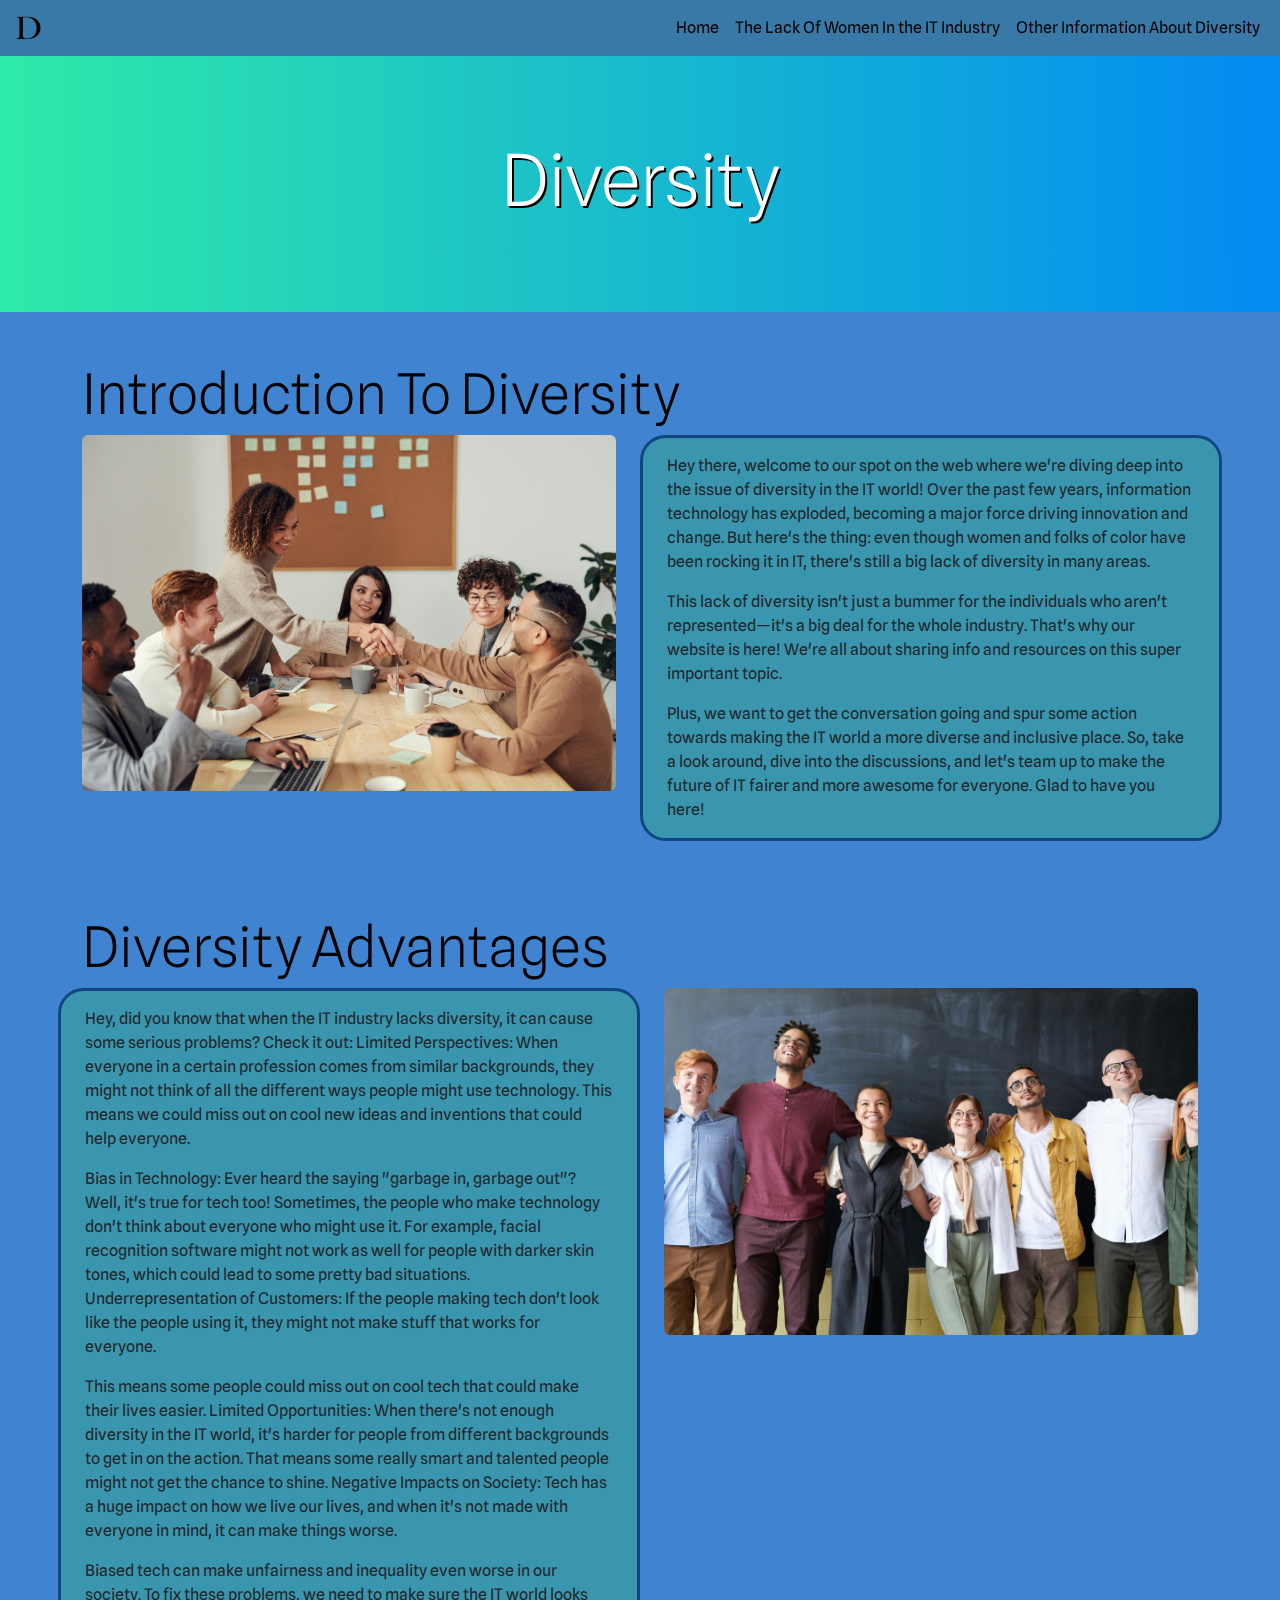
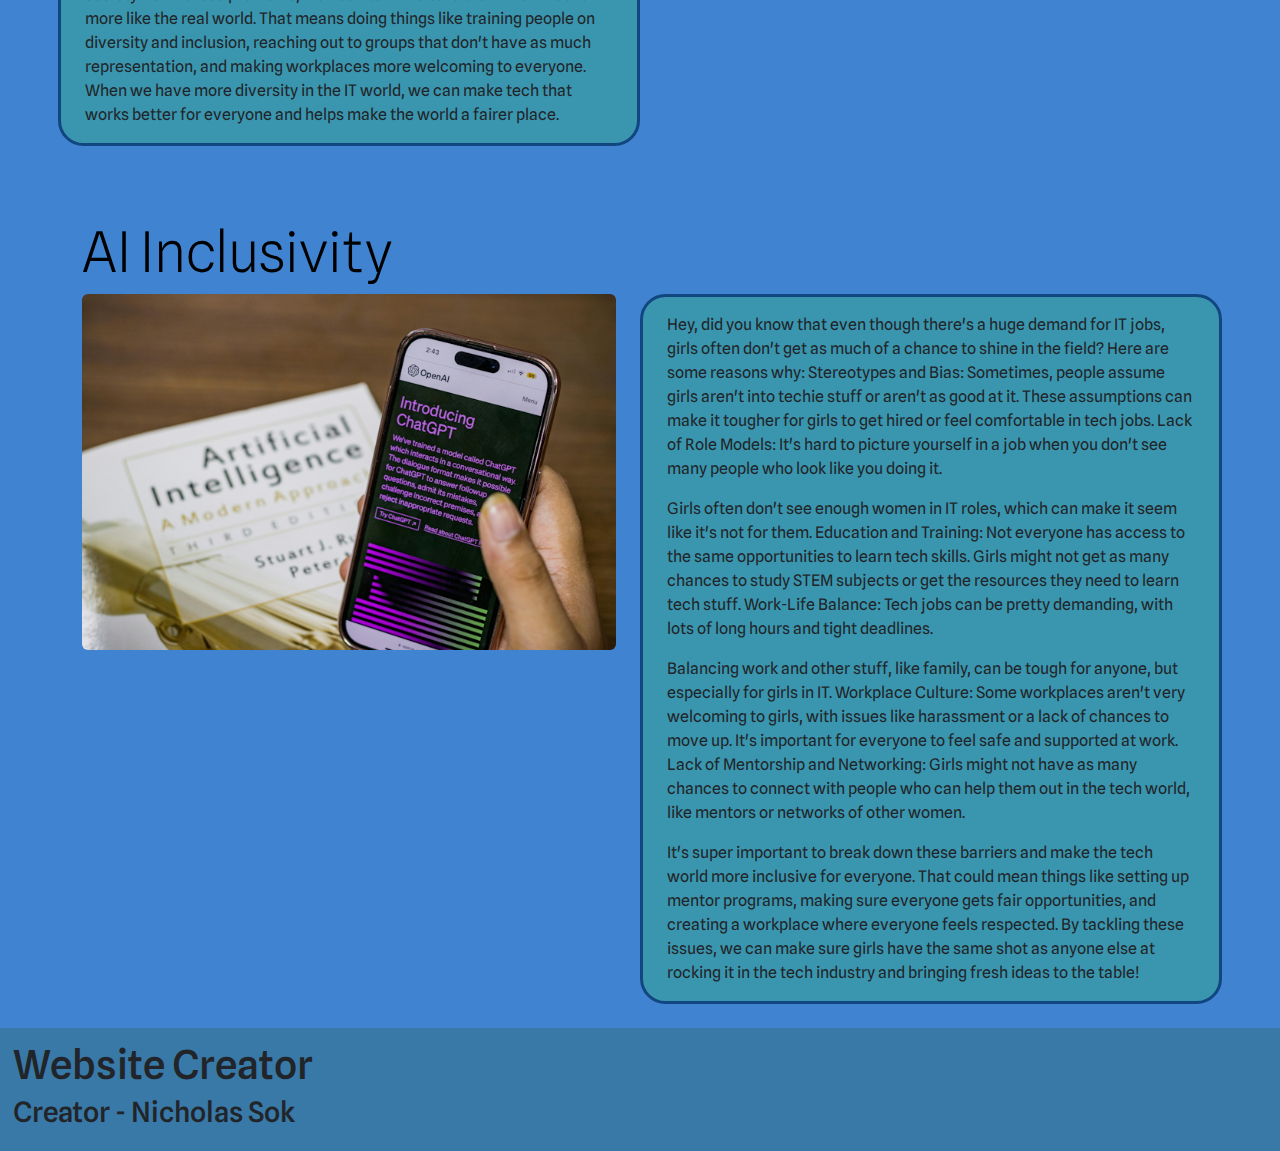
<file: index.html>
<!DOCTYPE html>
<html lang="en-US">
    <head>
        <title>Diversity In The IT Sector</title>
        <meta charset="UTF-8">
        <meta name="viewport" content="width=device-width, initial-scale=1.0"> 
        <link rel="stylesheet" href="https://cdnjs.cloudflare.com/ajax/libs/font-awesome/4.7.0/css/font-awesome.min.css">
        <link rel="preconnect" href="https://fonts.googleapis.com">
        <link rel="preconnect" href="https://fonts.gstatic.com" crossorigin>
        <link href="https://fonts.googleapis.com/css2?family=Spline+Sans:wght@300..700&display=swap" rel="stylesheet">
        <link href="https://cdn.jsdelivr.net/npm/bootstrap@5.3.3/dist/css/bootstrap.min.css" rel="stylesheet">
        <script src="https://cdn.jsdelivr.net/npm/bootstrap@5.3.3/dist/js/bootstrap.bundle.min.js"></script>
        <link rel="stylesheet" href="Hover-master/css/hover-min.css">
        <link rel="stylesheet" href="stylesheet.css">
    </head>
    <body>

        <!-- mobile navbar -->
        <nav class="navbar fixed-top d-sm-none">
            <div class="container-fluid">
                <!-- navbar logo (top left side)-->
                <img alt="Diversity Logo" src="Images/diversity_logo.png" class="img-fluid" width="32">
                <button class="navbar-toggler ms-auto" type="button" data-bs-toggle="offcanvas" data-bs-target="#offcanvasNavbar" aria-controls="offcanvasNavbar">
                    <span class="navbar-toggler-icon"></span>
                </button>
                <div class="offcanvas offcanvas-end" tabindex="-1" id="offcanvasNavbar">
                    <div class="offcanvas-header">
                        <button type="button" class="btn-close" data-bs-dismiss="offcanvas" aria-label="Close"></button>
                    </div>
                    <div class="offcanvas-body">
                        <ul class="navbar-nav justify-content-end flex-grow-1 pe-3">
                            <!--page links-->
                            <li class="nav-item">
                                <a class="nav-link active" aria-current="page" href="index.html">Home</a>
                            </li>
                            <li class="nav-item">
                                <a class="nav-link active" aria-current="page" href="page_2.html">The Lack Of Women In the IT Industry</a>
                            </li>
                            <li class="nav-item">
                                <a class="nav-link active" aria-current="page" href="page_3.html">Other Information About Diversity</a>
                            </li>
                        </ul>
                    </div>
                </div>
            </div>
        </nav>

        <!-- desktop navbar-->
        <nav class="navbar navbar-expand-lg d-sm-block">
            <div class="container-fluid">
                <!-- navbar logo (top left side)-->
                <img alt="Diversity Logo" src="Images/diversity_logo.png" class="img-fluid" width="32">
                <button class="navbar-toggler" type="button" data-bs-toggle="collapse" data-bs-target="#navbarNav" aria-controls="navbarNav" aria-expanded="false" aria-label="Toggle navigation">
                    <span class="navbar-toggler-icon"></span>
                </button>
                <div class="collapse navbar-collapse" id="navbarNav">
                    <ul class="navbar-nav ms-auto">
                        <!--page links-->
                        <li class="nav-item">
                            <a class="nav-link active hvr-sink" aria-current="page" href="index.html">Home</a>
                        </li>
                        <li class="nav-item">
                            <a class="nav-link active hvr-sink" aria-current="page" href="page_2.html">The Lack Of Women In the IT Industry</a>
                        </li>
                        <li class="nav-item">
                            <a class="nav-link active hvr-sink" aria-current="page" href="page_3.html">Other Information About Diversity</a>
                        </li>
                    </ul>
                </div>
            </div>
        </nav>
        <!-- main text -->
        <div class="main_text overflow-hidden">
            <div class="main_title">
                <!-- main title-->
                <h1 class="display-2">Diversity</h1>  
            </div>
            <div class="main_paragraphs">
                <div class="container mt-5">
                    <!-- intro heading -->
                    <h2 class="display-4">Introduction To Diversity</h2>
                    <div class="row gx-5 d-flex align-item-center">
                        <div class="col-md-6 mb-4">
                            <!-- intro image -->
                            <img src="Images/diversity_1.avif" alt="diverse_1" class="img-fluid rounded">
                        </div>
                        <div class="col-md-6 paragraphs mb-4">
                            <!--  intro paragraph -->
                            <p>
                                Hey there, welcome to our spot on the web where we're diving deep into the issue of diversity in the IT world! Over the past few years, 
                                information technology has exploded, becoming a major force driving innovation and change. But here's the thing: 
                                even though women and folks of color have been rocking it in IT, there's still a big lack of diversity in many areas.
                            </p>
                            <p> 
                                This lack of diversity isn't just a bummer for the individuals who aren't represented—it's a big deal for the whole industry. 
                                That's why our website is here! We're all about sharing info and resources on this super important topic. 
                            <p>
                                Plus, we want to get the conversation going and spur some action towards making the IT world a more diverse and inclusive place.
                                So, take a look around, dive into the discussions, and let's team up to make the future of IT fairer and more awesome for everyone. Glad to have you here!
                            </p>
                        </div>
                    </div>
                </div>
                <div class="container mt-5">
                    <!-- advantages heading -->
                    <h2 class="display-4">Diversity Advantages</h2>
                    <div class="row gx-5 d-flex align-item-center">
                        <div class="col-md-6 mb-4 paragraphs">
                            <!-- advantages paragraphs -->
                            <p>
                                Hey, did you know that when the IT industry lacks diversity, it can cause some serious problems? Check it out:
                                Limited Perspectives: When everyone in a certain profession comes from similar backgrounds, 
                                they might not think of all the different ways people might use technology. 
                                This means we could miss out on cool new ideas and inventions that could help everyone.
                            </p>
                            <p>
                                Bias in Technology: Ever heard the saying "garbage in, garbage out"? Well, it's true for tech too! Sometimes, 
                                the people who make technology don't think about everyone who might use it. For example, facial recognition software might not work 
                                as well for people with darker skin tones, which could lead to some pretty bad situations.
                                Underrepresentation of Customers: If the people making tech don't look like the people using it, 
                                they might not make stuff that works for everyone. 
                            </p>
                            <p>
                                This means some people could miss out on cool tech that could make their lives easier.
                                Limited Opportunities: When there's not enough diversity in the IT world, it's harder for people 
                                from different backgrounds to get in on the action. 
                                That means some really smart and talented people might not get the chance to shine.
                                Negative Impacts on Society: Tech has a huge impact on how we live our lives, and when 
                                it's not made with everyone in mind, it can make things worse. 
                            </p>
                            <p>
                                Biased tech can make unfairness and inequality even worse in our society.
                                To fix these problems, we need to make sure the IT world looks more like the real world. 
                                That means doing things like training people on diversity and inclusion, 
                                reaching out to groups that don't have as much representation, and making workplaces more 
                                welcoming to everyone. When we have more diversity in the IT world, 
                                we can make tech that works better for everyone and helps make the world a fairer place.
                            </p>
                        </div> 
                        <div class="col-md-6 mb-4">
                            <!-- advantages image -->
                            <img src="Images/diversity_2.avif" alt="diverse_2" class="img-fluid rounded">
                        </div>
                    </div>
                </div>
                <div class="container mt-5">
                    <!-- inclusivity heading-->
                    <h2 class="display-4">AI Inclusivity</h2>
                    <div class="row gx-5 d-flex align-item-center">
                        <div class="col-md-6 mb-4">
                            <!-- inclusivity image-->
                            <img src="Images/diversity_3.avif" alt="diverse_3" class="img-fluid rounded"> 
                        </div>
                        <div class="col-md-6 mb-4 paragraphs">
                            <!-- inclusivity paragraphs -->
                            <p>
                                Hey, did you know that even though there's a huge demand for IT jobs, girls often don't get as much of a chance to shine in the field? Here are some reasons why:
                                Stereotypes and Bias: Sometimes, people assume girls aren't into techie stuff or aren't as good at it. 
                                These assumptions can make it tougher for girls to get hired or feel comfortable in tech jobs.
                                Lack of Role Models: It's hard to picture yourself in a job when you don't see many people who look like you doing it. 
                            </p>
                            <p>
                                Girls often don't see enough women in IT roles, which can make it seem like it's not for them.
                                Education and Training: Not everyone has access to the same opportunities to learn tech skills. 
                                Girls might not get as many chances to study STEM subjects or get the resources they need to learn tech stuff.
                                Work-Life Balance: Tech jobs can be pretty demanding, with lots of long hours and tight deadlines. 
                            </p>
                            <p>
                                Balancing work and other stuff, like family, can be tough for anyone, but especially for girls in IT.
                                Workplace Culture: Some workplaces aren't very welcoming to girls, with issues like harassment or a lack of chances to move up. 
                                It's important for everyone to feel safe and supported at work.
                                Lack of Mentorship and Networking: Girls might not have as many chances to connect with people who can help them out in the tech world, 
                                like mentors or networks of other women.
                            </p>
                            <p>
                                It's super important to break down these barriers and make the tech world more inclusive for everyone. 
                                That could mean things like setting up mentor programs, making sure everyone gets fair opportunities, 
                                and creating a workplace where everyone feels respected. By tackling these issues, we can make sure girls have the 
                                same shot as anyone else at rocking it in the tech industry and bringing fresh ideas to the table!
                            </p>
                        </div>
                    </div>
                </div>
            </div>
        </div>    
        <footer>
            <!-- footer text -->
            <div class="footer_text_1">
                <h1>Website Creator</h1>
                <h3>Creator - Nicholas Sok</h3>
            </div>
        </footer>
    </body>
</html>
</file>
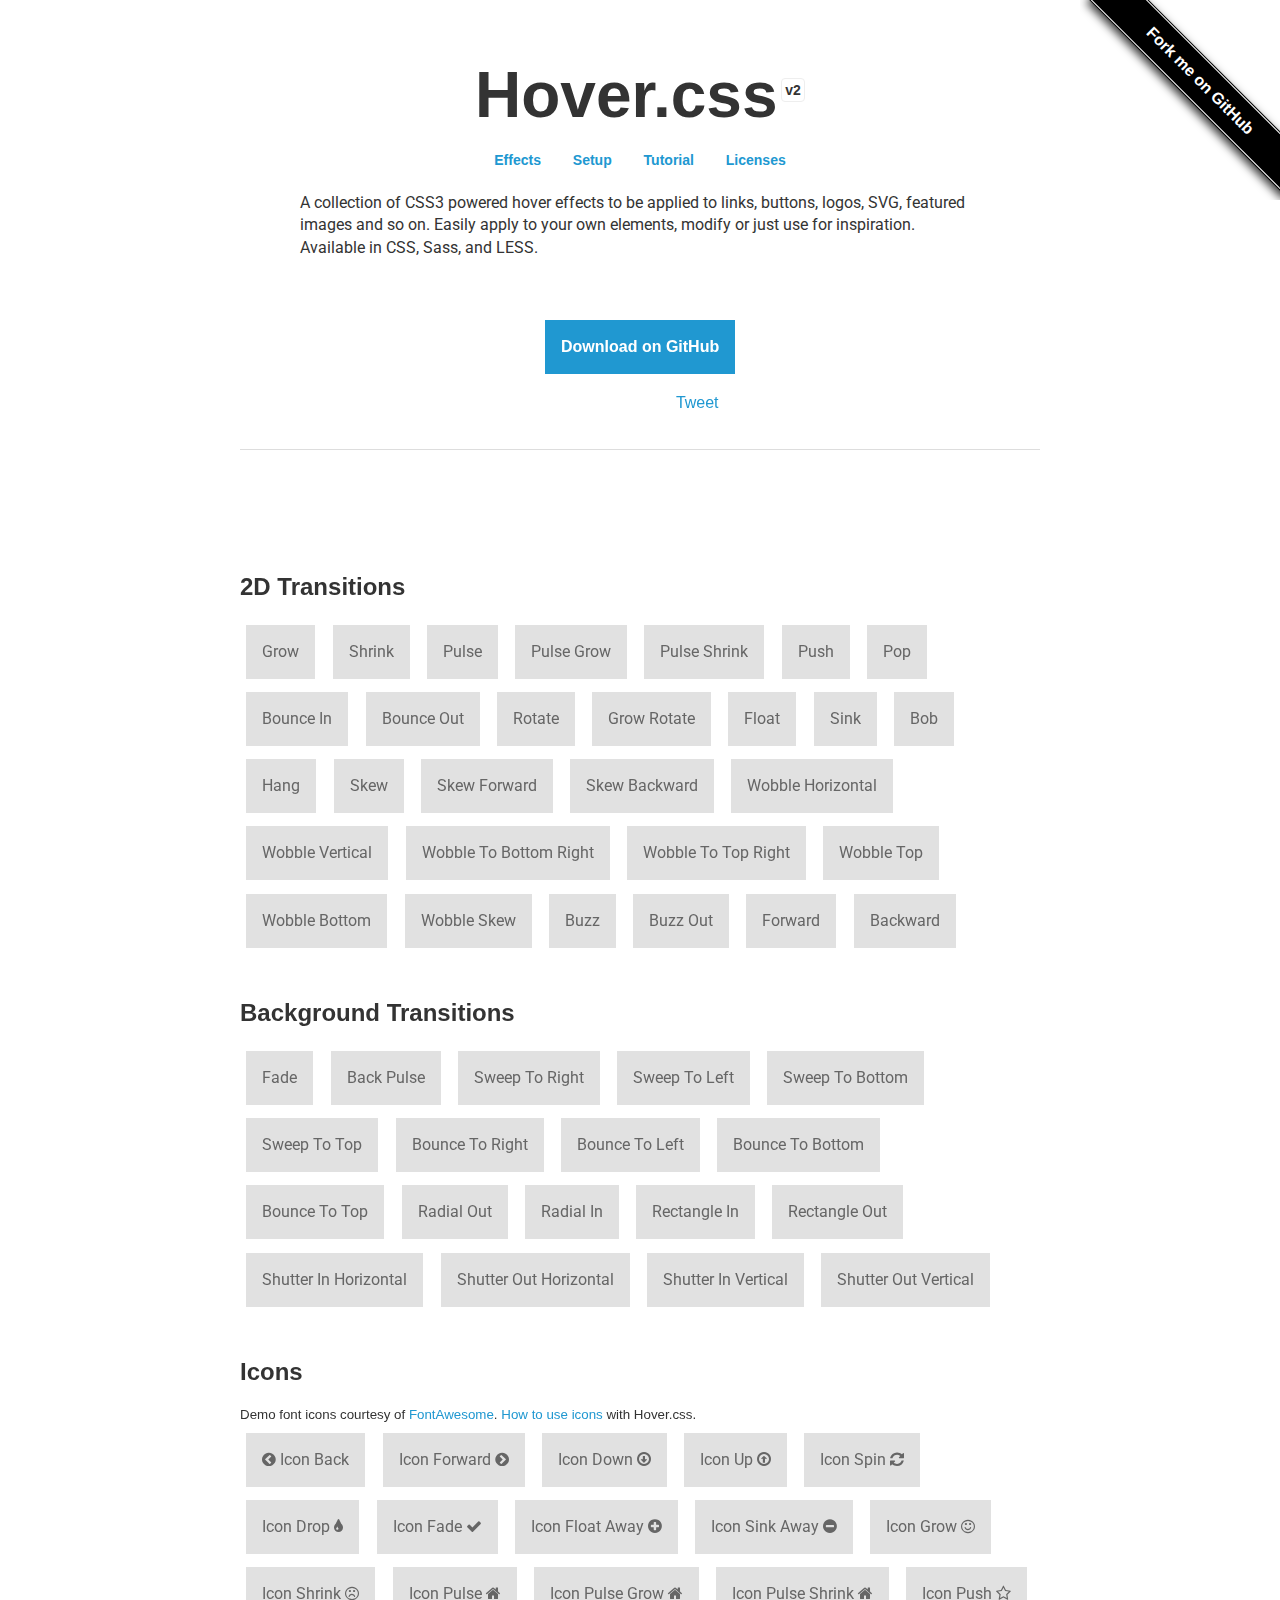
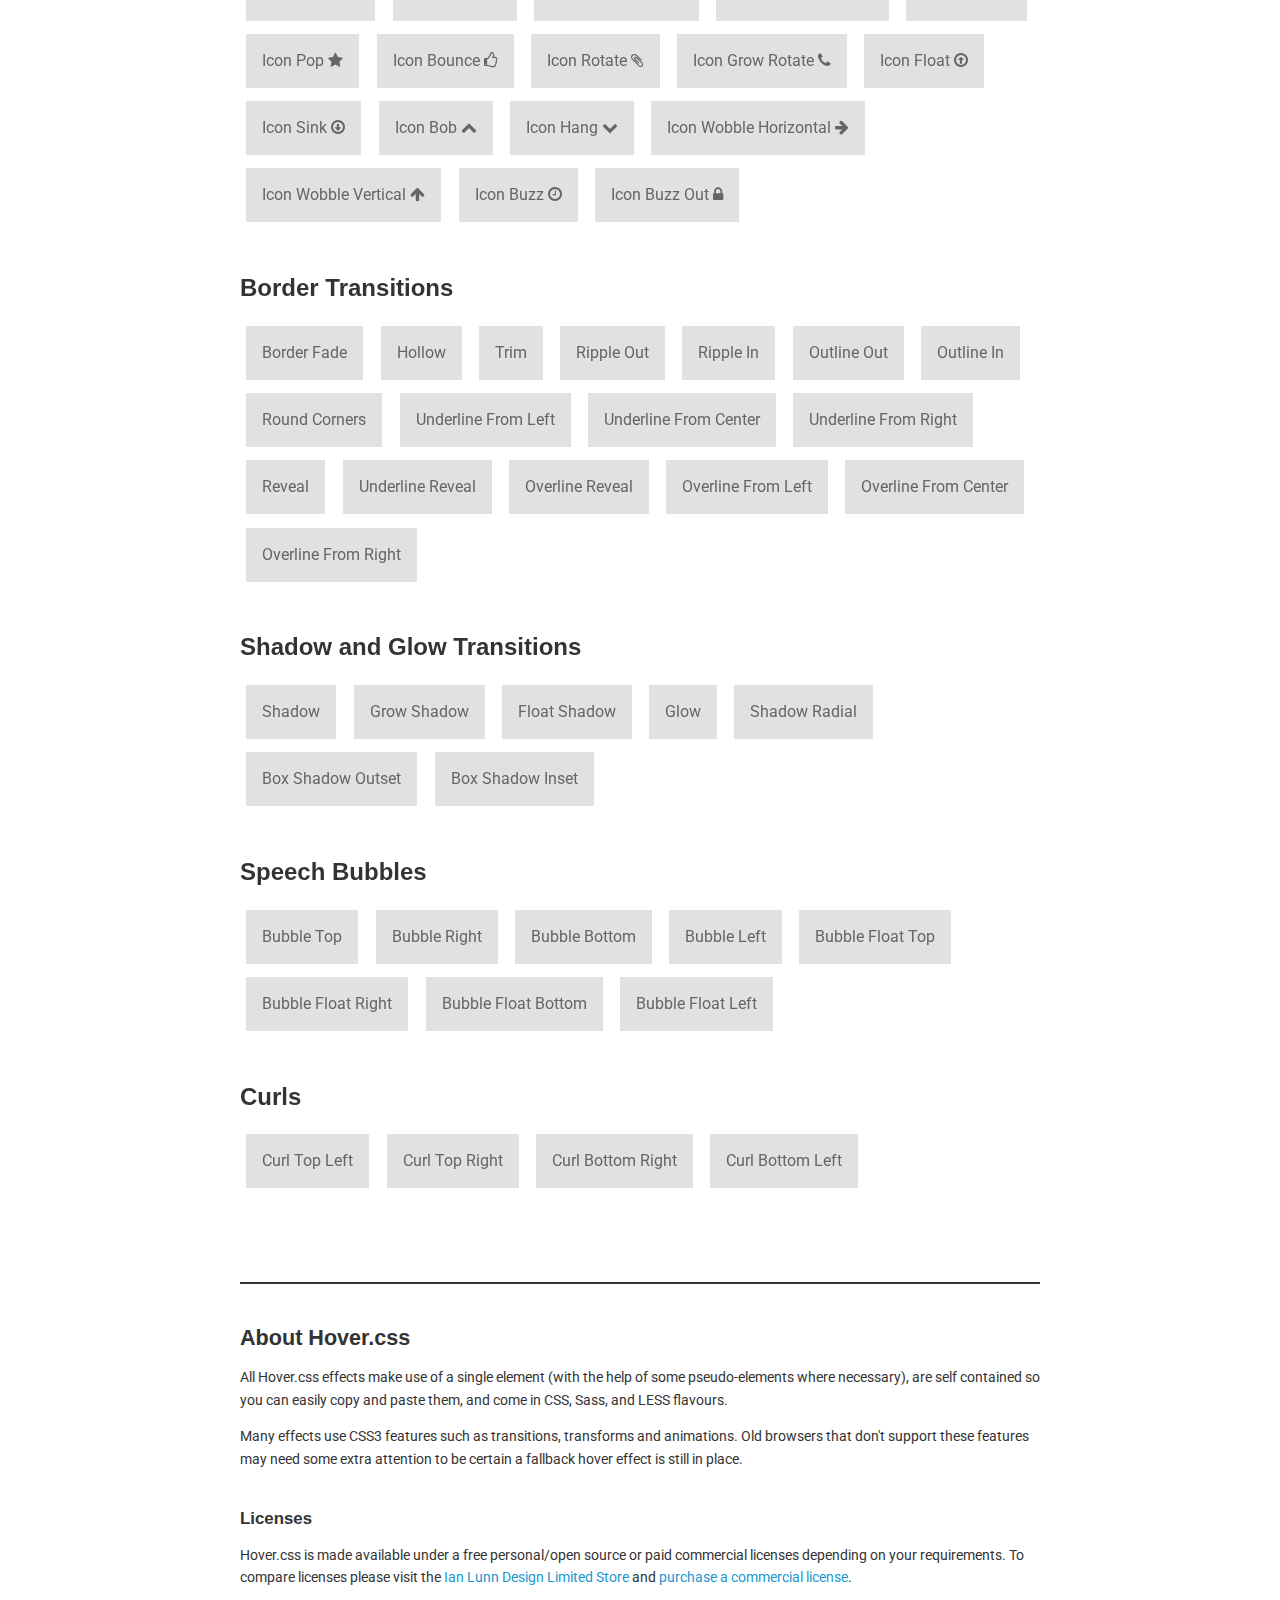
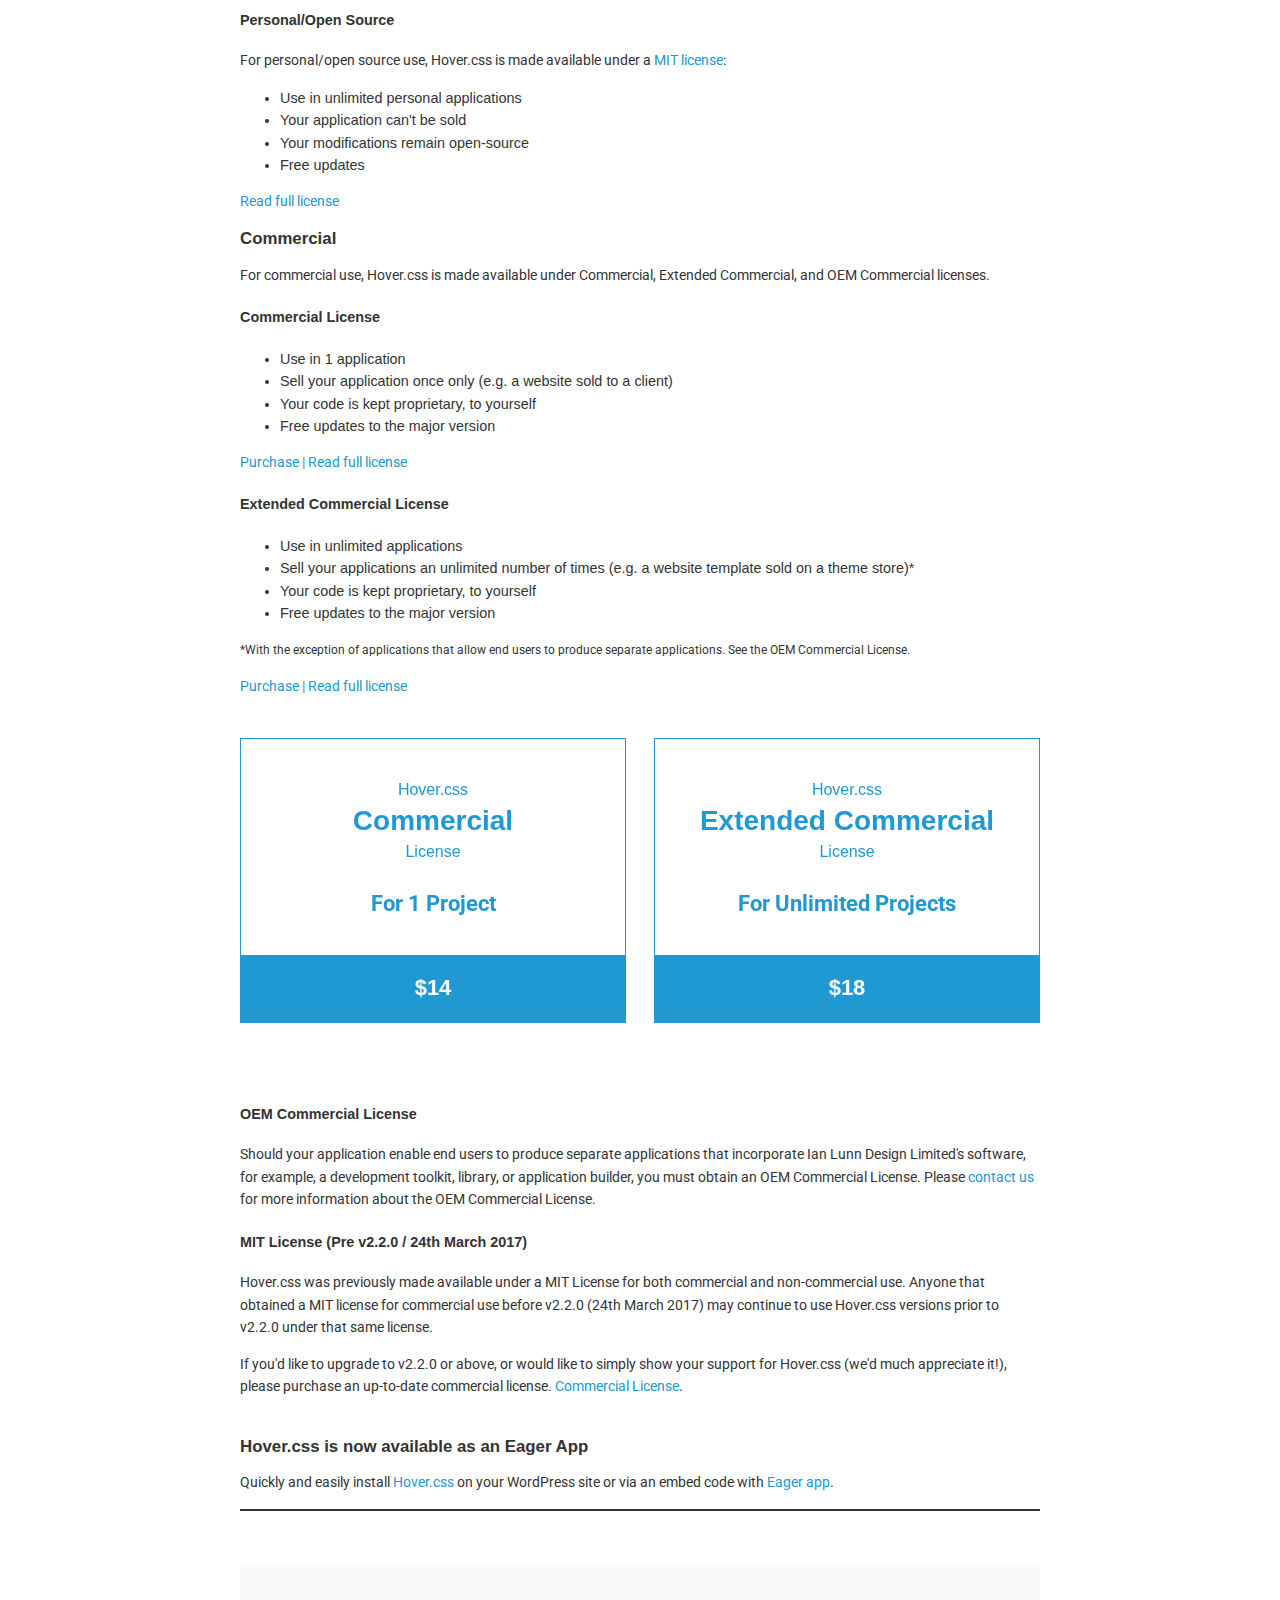
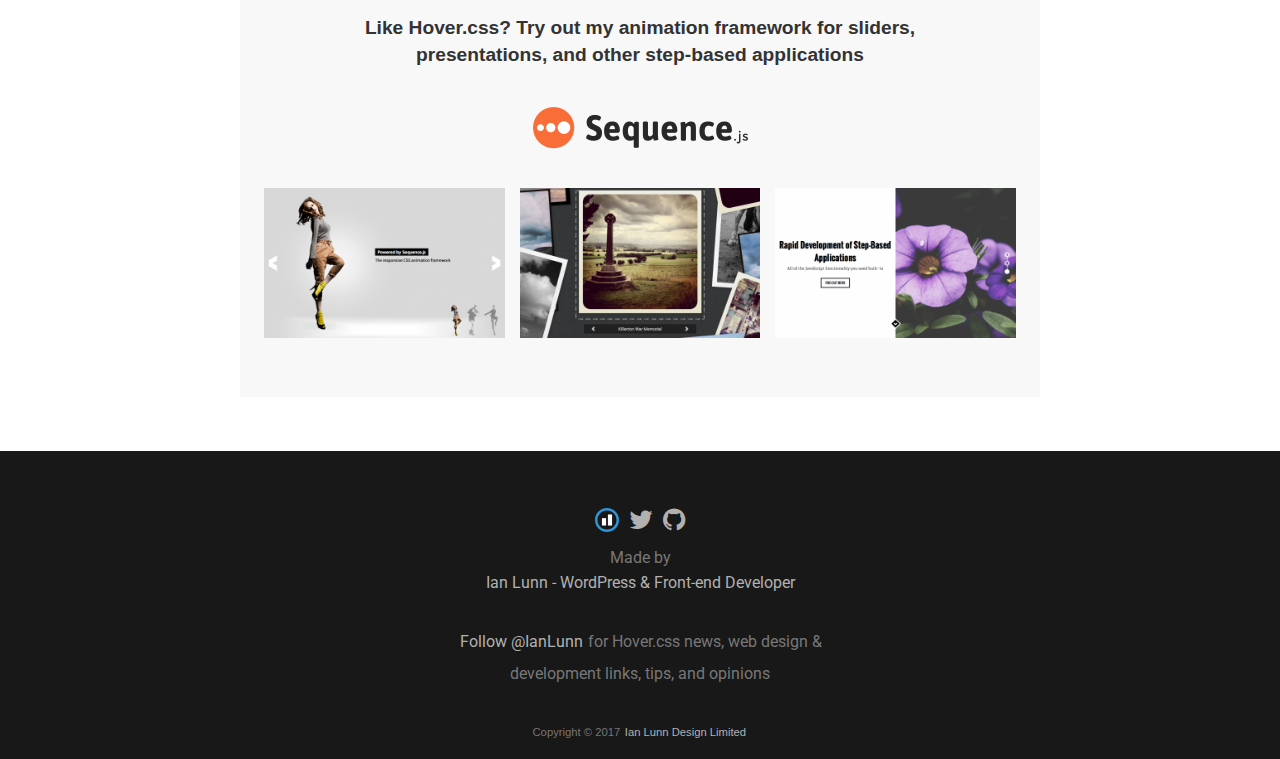
<file: Hover-master/index.html>
<!DOCTYPE html>
<html lang="en">
	<head>
		<meta charset="utf-8">
		<meta property="og:image" content="https://ianlunn.github.io/Hover/hover.jpg" />
		<meta property="og:site_name" content="Hover.css"/>
		<meta property="og:title" content="Hover.css - A collection of CSS3 powered hover effects" />
		<title>Hover.css - A collection of CSS3 powered hover effects</title>
		<link href="css/demo-page.css" rel="stylesheet" media="all">
		<link href="css/hover.css" rel="stylesheet" media="all">
		<link href="https://maxcdn.bootstrapcdn.com/font-awesome/4.2.0/css/font-awesome.min.css" rel="stylesheet" media="all">
	</head>
	<body>

		<!--[if lt IE 10]>
		<p class="browsehappy">You are using an <strong>outdated</strong> browser. Please <a href="https://browsehappy.com/">upgrade your browser</a> to improve your experience.</p>
		<![endif]-->

		<div class="main">
			<span id="forkongithub"><a href="https://github.com/IanLunn/Hover">Fork me on GitHub</a></span>

			<h1>Hover.css <a href="https://github.com/IanLunn/Hover/releases" class="sup" title="View release history">v2</a></h1>

			<nav>
				<ul>
					<li><a href="#effects" title="Effects">Effects</a></li>
					<li><a href="https://github.com/IanLunn/Hover/blob/master/README.md#hovercss" title="Setup">Setup</a></li>
					<li><a href="https://ianlunn.co.uk/articles/hover-css-tutorial-introduction/" title="hover.css Tutorial and Introduction">Tutorial</a></li>
					<li><a href="#licenses" title="Licenses">Licenses</a></li>
				</ul>
			</nav>

			<p class="intro">A collection of CSS3 powered hover effects to be applied to links, buttons, logos, SVG, featured images and so on. Easily apply to your own elements, modify or just use for inspiration. Available in CSS, Sass, and LESS.</p>

			<div class="download aligncenter">
				<a class="button cta hvr-float-shadow" href="https://github.com/IanLunn/Hover">Download on GitHub</a>
			</div>

			<div class="social aligncenter">
				<div class="social-button">
					<iframe src="https://ghbtns.com/github-btn.html?user=IanLunn&repo=Hover&type=watch&count=true" allowtransparency="true" frameborder="0" scrolling="0" width="110" height="20"></iframe>
				</div>

				<div class="social-button">
					<a href="https://twitter.com/share" class="twitter-share-button" data-related="IanLunn" data-dnt="true">Tweet</a>
				</div>
			</div>

			<hr />
			<br />

			<script async type="text/javascript" src="//cdn.carbonads.com/carbon.js?serve=CKYIE23M&placement=ianlunncouk" id="_carbonads_js"></script>

			<div id="effects" class="effects">

				<h2>2D Transitions</h2>

				<a href="#" class="hvr-grow">Grow</a>
				<a href="#" class="hvr-shrink">Shrink</a>
				<a href="#" class="hvr-pulse">Pulse</a>
				<a href="#" class="hvr-pulse-grow">Pulse Grow</a>
				<a href="#" class="hvr-pulse-shrink">Pulse Shrink</a>
				<a href="#" class="hvr-push">Push</a>
				<a href="#" class="hvr-pop">Pop</a>
				<a href="#" class="hvr-bounce-in">Bounce In</a>
				<a href="#" class="hvr-bounce-out">Bounce Out</a>
				<a href="#" class="hvr-rotate">Rotate</a>
				<a href="#" class="hvr-grow-rotate">Grow Rotate</a>
				<a href="#" class="hvr-float">Float</a>
				<a href="#" class="hvr-sink">Sink</a>
				<a href="#" class="hvr-bob">Bob</a>
				<a href="#" class="hvr-hang">Hang</a>
				<a href="#" class="hvr-skew">Skew</a>
				<a href="#" class="hvr-skew-forward">Skew Forward</a>
				<a href="#" class="hvr-skew-backward">Skew Backward</a>
				<a href="#" class="hvr-wobble-horizontal">Wobble Horizontal</a>
				<a href="#" class="hvr-wobble-vertical">Wobble Vertical</a>
				<a href="#" class="hvr-wobble-to-bottom-right">Wobble To Bottom Right</a>
				<a href="#" class="hvr-wobble-to-top-right">Wobble To Top Right</a>
				<a href="#" class="hvr-wobble-top">Wobble Top</a>
				<a href="#" class="hvr-wobble-bottom">Wobble Bottom</a>
				<a href="#" class="hvr-wobble-skew">Wobble Skew</a>
				<a href="#" class="hvr-buzz">Buzz</a>
				<a href="#" class="hvr-buzz-out">Buzz Out</a>
				<a href="#" class="hvr-forward">Forward</a>
				<a href="#" class="hvr-backward">Backward</a>


				<h2>Background Transitions</h2>

				<a href="#" class="hvr-fade">Fade</a>
				<a href="#" class="hvr-back-pulse">Back Pulse</a>
				<a href="#" class="hvr-sweep-to-right">Sweep To Right</a>
				<a href="#" class="hvr-sweep-to-left">Sweep To Left</a>
				<a href="#" class="hvr-sweep-to-bottom">Sweep To Bottom</a>
				<a href="#" class="hvr-sweep-to-top">Sweep To Top</a>
				<a href="#" class="hvr-bounce-to-right">Bounce To Right</a>
				<a href="#" class="hvr-bounce-to-left">Bounce To Left</a>
				<a href="#" class="hvr-bounce-to-bottom">Bounce To Bottom</a>
				<a href="#" class="hvr-bounce-to-top">Bounce To Top</a>
				<a href="#" class="hvr-radial-out">Radial Out</a>
				<a href="#" class="hvr-radial-in">Radial In</a>
				<a href="#" class="hvr-rectangle-in">Rectangle In</a>
				<a href="#" class="hvr-rectangle-out">Rectangle Out</a>
				<a href="#" class="hvr-shutter-in-horizontal">Shutter In Horizontal</a>
				<a href="#" class="hvr-shutter-out-horizontal">Shutter Out Horizontal</a>
				<a href="#" class="hvr-shutter-in-vertical">Shutter In Vertical</a>
				<a href="#" class="hvr-shutter-out-vertical">Shutter Out Vertical</a>


				<h2>Icons</h2>

				<small>Demo font icons courtesy of <a href="https://fortawesome.github.io/Font-Awesome/">FontAwesome</a>. <a href="https://github.com/IanLunn/Hover/#using-icon-effects">How to use icons</a> with Hover.css.</small>

				<a href="#" class="hvr-icon-back">
					<i class="fa fa-chevron-circle-left hvr-icon"></i> Icon Back
				</a>
				<a href="#" class="hvr-icon-forward">
					Icon Forward
					<i class="fa fa-chevron-circle-right hvr-icon"></i>
				</a>
				<a href="#" class="hvr-icon-down">
					Icon Down <i class="fa fa-arrow-circle-o-down hvr-icon"></i>
				</a>
				<a href="#" class="hvr-icon-up">
					Icon Up <i class="fa fa-arrow-circle-o-up hvr-icon"></i>
				</a>
				<a href="#" class="hvr-icon-spin">
					Icon Spin <i class="fa fa-refresh hvr-icon"></i>
				</a>
				<a href="#" class="hvr-icon-drop">
					Icon Drop <i class="fa fa-tint hvr-icon"></i>
				</a>
				<a href="#" class="hvr-icon-fade">
					Icon Fade <i class="fa fa-check hvr-icon"></i>
				</a>
				<a href="#" class="hvr-icon-float-away">
					Icon Float Away <i class="fa fa-plus-circle hvr-icon"></i>
				</a>
				<a href="#" class="hvr-icon-sink-away">
					Icon Sink Away <i class="fa fa-minus-circle hvr-icon"></i>
				</a>
				<a href="#" class="hvr-icon-grow">
					Icon Grow <i class="fa fa-smile-o hvr-icon"></i>
				</a>
				<a href="#" class="hvr-icon-shrink">
					Icon Shrink <i class="fa fa-frown-o hvr-icon"></i>
				</a>
				<a href="#" class="hvr-icon-pulse">
					Icon Pulse <i class="fa fa-home hvr-icon"></i>
				</a>
				<a href="#" class="hvr-icon-pulse-grow">
					Icon Pulse Grow <i class="fa fa-home hvr-icon"></i>
				</a>
				<a href="#" class="hvr-icon-pulse-shrink">
					Icon Pulse Shrink <i class="fa fa-home hvr-icon"></i>
				</a>
				<a href="#" class="hvr-icon-push">
					Icon Push <i class="fa fa-star-o hvr-icon"></i>
				</a>
				<a href="#" class="hvr-icon-pop">
					Icon Pop <i class="fa fa-star hvr-icon"></i>
				</a>
				<a href="#" class="hvr-icon-bounce">
					Icon Bounce <i class="fa fa-thumbs-o-up hvr-icon"></i>
				</a>
				<a href="#" class="hvr-icon-rotate">
					Icon Rotate <i class="fa fa-paperclip hvr-icon"></i>
				</a>
				<a href="#" class="hvr-icon-grow-rotate">
					Icon Grow Rotate <i class="fa fa-phone hvr-icon"></i>
				</a>
				<a href="#" class="hvr-icon-float">
					Icon Float <i class="fa fa-arrow-circle-o-up hvr-icon"></i>
				</a>
				<a href="#" class="hvr-icon-sink">
					Icon Sink <i class="fa fa-arrow-circle-o-down hvr-icon"></i>
				</a>
				<a href="#" class="hvr-icon-bob">
					Icon Bob <i class="fa fa-chevron-up hvr-icon"></i>
				</a>
				<a href="#" class="hvr-icon-hang">
					Icon Hang <i class="fa fa-chevron-down hvr-icon"></i>
				</a>
				<a href="#" class="hvr-icon-wobble-horizontal">
					Icon Wobble Horizontal <i class="fa fa-arrow-right hvr-icon"></i>
				</a>
				<a href="#" class="hvr-icon-wobble-vertical">
					Icon Wobble Vertical <i class="fa fa-arrow-up hvr-icon"></i>
				</a>
				<a href="#" class="hvr-icon-buzz">
					Icon Buzz <i class="fa fa-clock-o hvr-icon"></i>
				</a>
				<a href="#" class="hvr-icon-buzz-out">
					Icon Buzz Out <i class="fa fa-lock hvr-icon"></i>
				</a>


				<h2>Border Transitions</h2>

				<a href="#" class="hvr-border-fade">Border Fade</a>
				<a href="#" class="hvr-hollow">Hollow</a>
				<a href="#" class="hvr-trim">Trim</a>
				<a href="#" class="hvr-ripple-out">Ripple Out</a>
				<a href="#" class="hvr-ripple-in">Ripple In</a>
				<a href="#" class="hvr-outline-out">Outline Out</a>
				<a href="#" class="hvr-outline-in">Outline In</a>
				<a href="#" class="hvr-round-corners">Round Corners</a>
				<a href="#" class="hvr-underline-from-left">Underline From Left</a>
				<a href="#" class="hvr-underline-from-center">Underline From Center</a>
				<a href="#" class="hvr-underline-from-right">Underline From Right</a>
				<a href="#" class="hvr-reveal">Reveal</a>
				<a href="#" class="hvr-underline-reveal">Underline Reveal</a>
				<a href="#" class="hvr-overline-reveal">Overline Reveal</a>
				<a href="#" class="hvr-overline-from-left">Overline From Left</a>
				<a href="#" class="hvr-overline-from-center">Overline From Center</a>
				<a href="#" class="hvr-overline-from-right">Overline From Right</a>


				<h2>Shadow and Glow Transitions</h2>

				<a href="#" class="hvr-shadow">Shadow</a>
				<a href="#" class="hvr-grow-shadow">Grow Shadow</a>
				<a href="#" class="hvr-float-shadow">Float Shadow</a>
				<a href="#" class="hvr-glow">Glow</a>
				<a href="#" class="hvr-shadow-radial">Shadow Radial</a>
				<a href="#" class="hvr-box-shadow-outset">Box Shadow Outset</a>
				<a href="#" class="hvr-box-shadow-inset">Box Shadow Inset</a>


				<h2>Speech Bubbles</h2>

				<a href="#" class="hvr-bubble-top">Bubble Top</a>
				<a href="#" class="hvr-bubble-right">Bubble Right</a>
				<a href="#" class="hvr-bubble-bottom">Bubble Bottom</a>
				<a href="#" class="hvr-bubble-left">Bubble Left</a>
				<a href="#" class="hvr-bubble-float-top">Bubble Float Top</a>
				<a href="#" class="hvr-bubble-float-right">Bubble Float Right</a>
				<a href="#" class="hvr-bubble-float-bottom">Bubble Float Bottom</a>
				<a href="#" class="hvr-bubble-float-left">Bubble Float Left</a>


				<h2>Curls</h2>

				<a href="#" class="hvr-curl-top-left">Curl Top Left</a>
				<a href="#" class="hvr-curl-top-right">Curl Top Right</a>
				<a href="#" class="hvr-curl-bottom-right">Curl Bottom Right</a>
				<a href="#" class="hvr-curl-bottom-left">Curl Bottom Left</a>
			</div>


			<div class="footer">
				<div class="about">
					<h2>About Hover.css</h2>

					<p>All Hover.css effects make use of a single element (with the help of some pseudo-elements where necessary), are self contained so you can easily copy and paste them, and come in CSS, Sass, and LESS flavours.</p>

					<p>Many effects use CSS3 features such as transitions, transforms and animations. Old browsers that don't support these features may need some extra attention to be certain a fallback hover effect is still in place.</p>

					<br />
					<h3 id="licenses">Licenses</h3>

					<p>Hover.css is made available under a free personal/open source or paid commercial licenses depending on your requirements. To compare licenses please visit the <a href="https://ianlunn.co.uk/store/licenses/">Ian Lunn Design Limited Store</a> and <a href="https://ianlunn.co.uk/store/hover-css/">purchase a commercial license</a>.</p>

					<h4 id="personal">Personal/Open Source</h4>

					<p>For personal/open source use, Hover.css is made available under a <a href="https://opensource.org/licenses/MIT">MIT license</a>:</p>

					<ul>
						<li>Use in unlimited personal applications</li>
						<li>Your application can't be sold</li>
						<li>Your modifications remain open-source</li>
						<li>Free updates</li>
					</ul>

					<p><a href="https://ianlunn.co.uk/store/licenses/personal/">Read full license</a></p>

					<h3 id="commercial-licenses">Commercial</h3>

					<p>For commercial use, Hover.css is made available under Commercial, Extended Commercial, and OEM Commercial licenses.</p>

					<h4 id="commercial">Commercial License</h4>

					<ul>
						<li>Use in 1 application</li>
						<li>Sell your application once only (e.g. a website sold to a client)</li>
						<li>Your code is kept proprietary, to yourself</li>
						<li>Free updates to the major version</li>
					</ul>

					<p><a href="https://ianlunn.gumroad.com/l/hover-css-commercial">Purchase<a/> | <a href="https://ianlunn.co.uk/store/licenses/commercial/">Read full license</a></p>

					<h4 id="extended-commercial">Extended Commercial License</h4>

					<ul>
						<li>Use in unlimited applications</li>
						<li>Sell your applications an unlimited number of times (e.g. a website template sold on a theme store)*</li>
						<li>Your code is kept proprietary, to yourself</li>
						<li>Free updates to the major version</li>
					</ul>

					<p><small>*With the exception of applications that allow end users to produce separate applications. See the OEM Commercial License.</small></p>

					<p><a href="https://ianlunn.gumroad.com/l/hover-css-extended-commercial">Purchase<a/> | <a href="https://ianlunn.co.uk/store/licenses/extended-commercial/">Read full license</a></p>

					<div class="licenses">
						<a target="_blank" href="https://ianlunn.gumroad.com/l/hover-css-commercial" title="Commercial License" class="license hvr-float">
							<div class="license__content">
								<h5 class="license__title"><div>Hover.css</div> Commercial <div>License</div></h5>
								<p class="license__desc">For 1 Project</p>
							</div>
							<span class="license__button button cta">$14</span>
						</a>

						<a target="_blank" href="https://ianlunn.gumroad.com/l/hover-css-extended-commercial" title="Extended Commercial License" class="license hvr-float">
							<div class="license__content">
								<h5 class="license__title"><div>Hover.css</div> Extended Commercial <div>License</div></h5>
								<p class="license__desc">For Unlimited Projects</p>
							</div>
							<span class="license__button button cta">$18</span>
						</a>
					</div>

					<h4 id="oem-commercial">OEM Commercial License</h4>

					<p>Should your application enable end users to produce separate applications that incorporate Ian Lunn Design Limited's software, for example, a development toolkit, library, or application builder, you must obtain an OEM Commercial License. Please <a href="https://ianlunn.co.uk/contact/">contact us</a> for more information about the OEM Commercial License.</p>

					<h4>MIT License (Pre v2.2.0 / 24th March 2017)</h4>
					<p>Hover.css was previously made available under a MIT License for both commercial and non-commercial use. Anyone that obtained a MIT license for commercial use before v2.2.0 (24th March 2017) may continue to use Hover.css versions prior to v2.2.0 under that same license.</p>

					<p>If you'd like to upgrade to v2.2.0 or above, or would like to simply show your support for Hover.css (we'd much appreciate it!), please purchase an up-to-date commercial license. <a href="https://ianlunn.gumroad.com/l/hover-css-commercial" title="Commercial License">Commercial License</a>.</p>

					<br />
					<h3>Hover.css is now available as an Eager App</h3>
					<p>Quickly and easily install <a href="https://eager.io/app/AN_LdP2tOk0f">Hover.css</a> on your WordPress site or via an embed code with <a href="https://eager.io/">Eager app</a>.</p>
				</div>
			</div>

			<div class="ad">
				<h2>Like Hover.css? Try out my animation framework for sliders,<br /> presentations, and other step-based applications</h2>

				<a class="ad__logo" href="https://www.sequencejs.com/" title="Learn more about Sequence.js">
					<img src="sequence-logo.png" alt="Sequence.js" />
				</a>

				<div class="ad__preview">
					<a href="https://www.sequencejs.com/" title="Learn more about Sequence.js"><img src="modern-slide-in.png" /></a> <a class="second" href="https://www.sequencejs.com/" title="Learn more about Sequence.js"><img src="photo-stack.png" /></a> <a href="https://www.sequencejs.com/" title="Learn more about Sequence.js"><img src="two-up.png" /></a>
				</div>
			</div>

		</div>

		<div class="made-by group">
			<ul>
				<li>
					<!-- "IL" logo Copyright (c) Ian Lunn Design Limited 2017 -->
					<a cass="icon__ild" href="https://ianlunn.co.uk/" title="Ian Lunn - WordPress &amp; Front End Developer" target="_blank" class="ild-ident">
						<svg class="" onmouseenter="el=this;el.classList.add('active');setTimeout(function(){el.classList.remove('active')},600);" xmlns="https://www.w3.org/2000/svg" width="24" height="30" viewBox="0 0 52 52">
							<g class="circle-holder">
								<path class="circle" fill="#2E96D6" d="M5.4 26c0-11.4 9.2-20.6 20.6-20.6s20.6 9.2 20.6 20.6c0 11.4-9.2 20.6-20.6 20.6s-20.6-9.2-20.6-20.6zm-5.4 0c0 14.4 11.6 26 26 26s26-11.6 26-26-11.6-26-26-26-26 11.6-26 26z"></path>
							</g>
							<path class="i" fill="#fff" d="M15 22h9v16h-9v-16z"></path>
							<path class="l" fill="#fff" d="M28 14h9v24h-9v-24z"></path>
						</svg>
					</a>
				</li>
				<li><a class="icon__twitter" href="https://twitter.com/IanLunn/" title="Ian Lunn on Twitter" target="_blank"><i class="fa fa-twitter"></i></a></li>
				<li><a class="icon__github" href="https://github.com/IanLunn/Hover/" title="Hover.css on GitHub" target="_blank"><i class="fa fa-github"></i></a></li>
			</ul>
			<p>Made by<br /><a href="https://ianlunn.co.uk/" title="Ian Lunn - WordPress &amp; Front End Developer" target="_blank">Ian Lunn - WordPress &amp; Front-end Developer</a></p>

			<p class="follow"><a href="https://twitter.com/IanLunn" class="twitter-follow-button" data-show-count="false" data-dnt="true" data-size="large">Follow @IanLunn</a> for Hover.css news, web design &amp;<br /> development links, tips, and opinions</p>
			<small>Copyright &copy; 2017 <a href="https://ianlunn.co.uk/" title="Ian Lunn - WordPress &amp; Front End Developer" target="_blank">Ian Lunn Design Limited</a></small>
		</div>

		<script>
			/**
			 * Used to demonstrate Hover.css only. Not required when adding
			 * Hover.css to your own pages. Prevents a link from being
			 * navigated and gaining focus.
			 */
			var effects = document.querySelectorAll('.effects')[0];

			effects.addEventListener('click', function(e) {

				if (e.target.className.indexOf('hvr') > -1) {
					e.preventDefault();
					e.target.blur();

				}
			});
		</script>

		<script>!function(d,s,id){var js,fjs=d.getElementsByTagName(s)[0],p=/^https:/.test(d.location)?'http':'https';if(!d.getElementById(id)){js=d.createElement(s);js.id=id;js.src=p+'://platform.twitter.com/widgets.js';fjs.parentNode.insertBefore(js,fjs);}}(document, 'script', 'twitter-wjs');</script>

		<script>
		  (function(i,s,o,g,r,a,m){i['GoogleAnalyticsObject']=r;i[r]=i[r]||function(){
		  (i[r].q=i[r].q||[]).push(arguments)},i[r].l=1*new Date();a=s.createElement(o),
		  m=s.getElementsByTagName(o)[0];a.async=1;a.src=g;m.parentNode.insertBefore(a,m)
		  })(window,document,'script','//www.google-analytics.com/analytics.js','ga');

		  ga('create', 'UA-11991680-4', 'ianlunn.github.io');
		  ga('send', 'pageview');
		</script>
	</body>
</html>
</file>
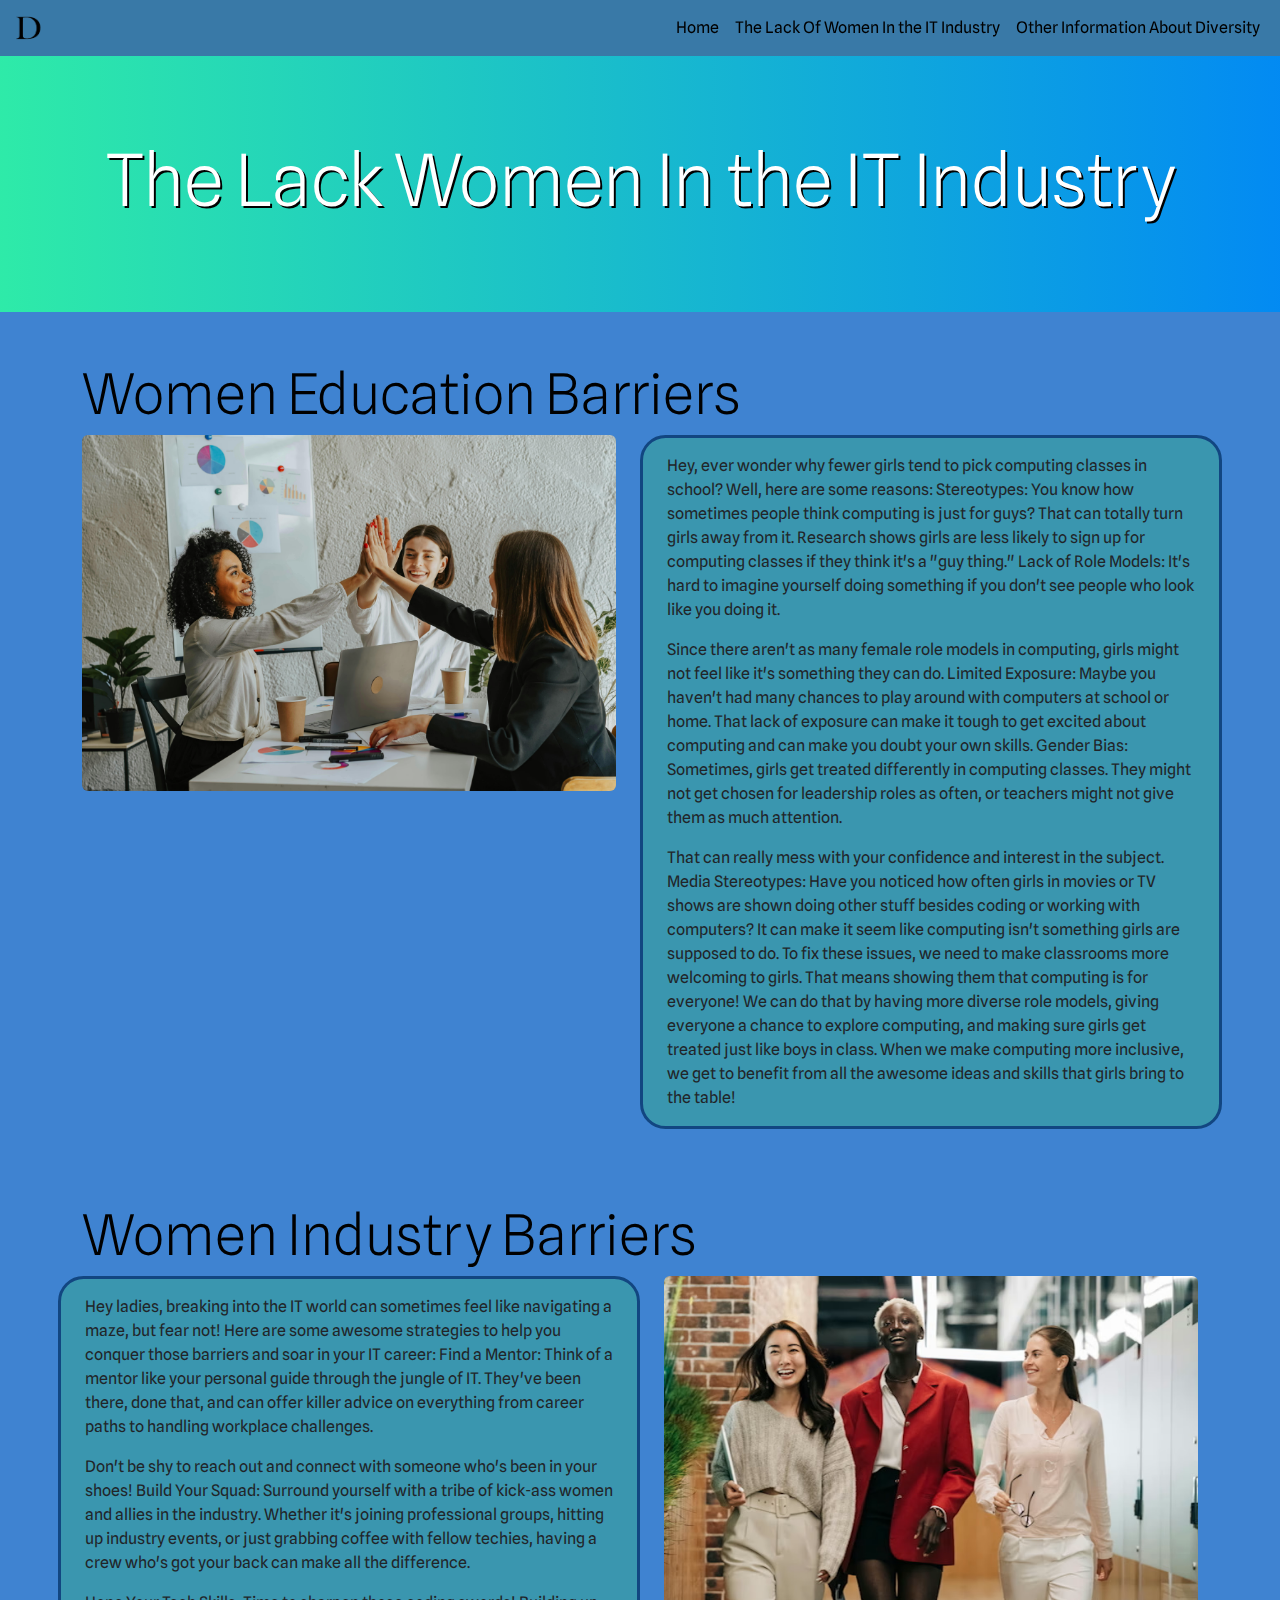
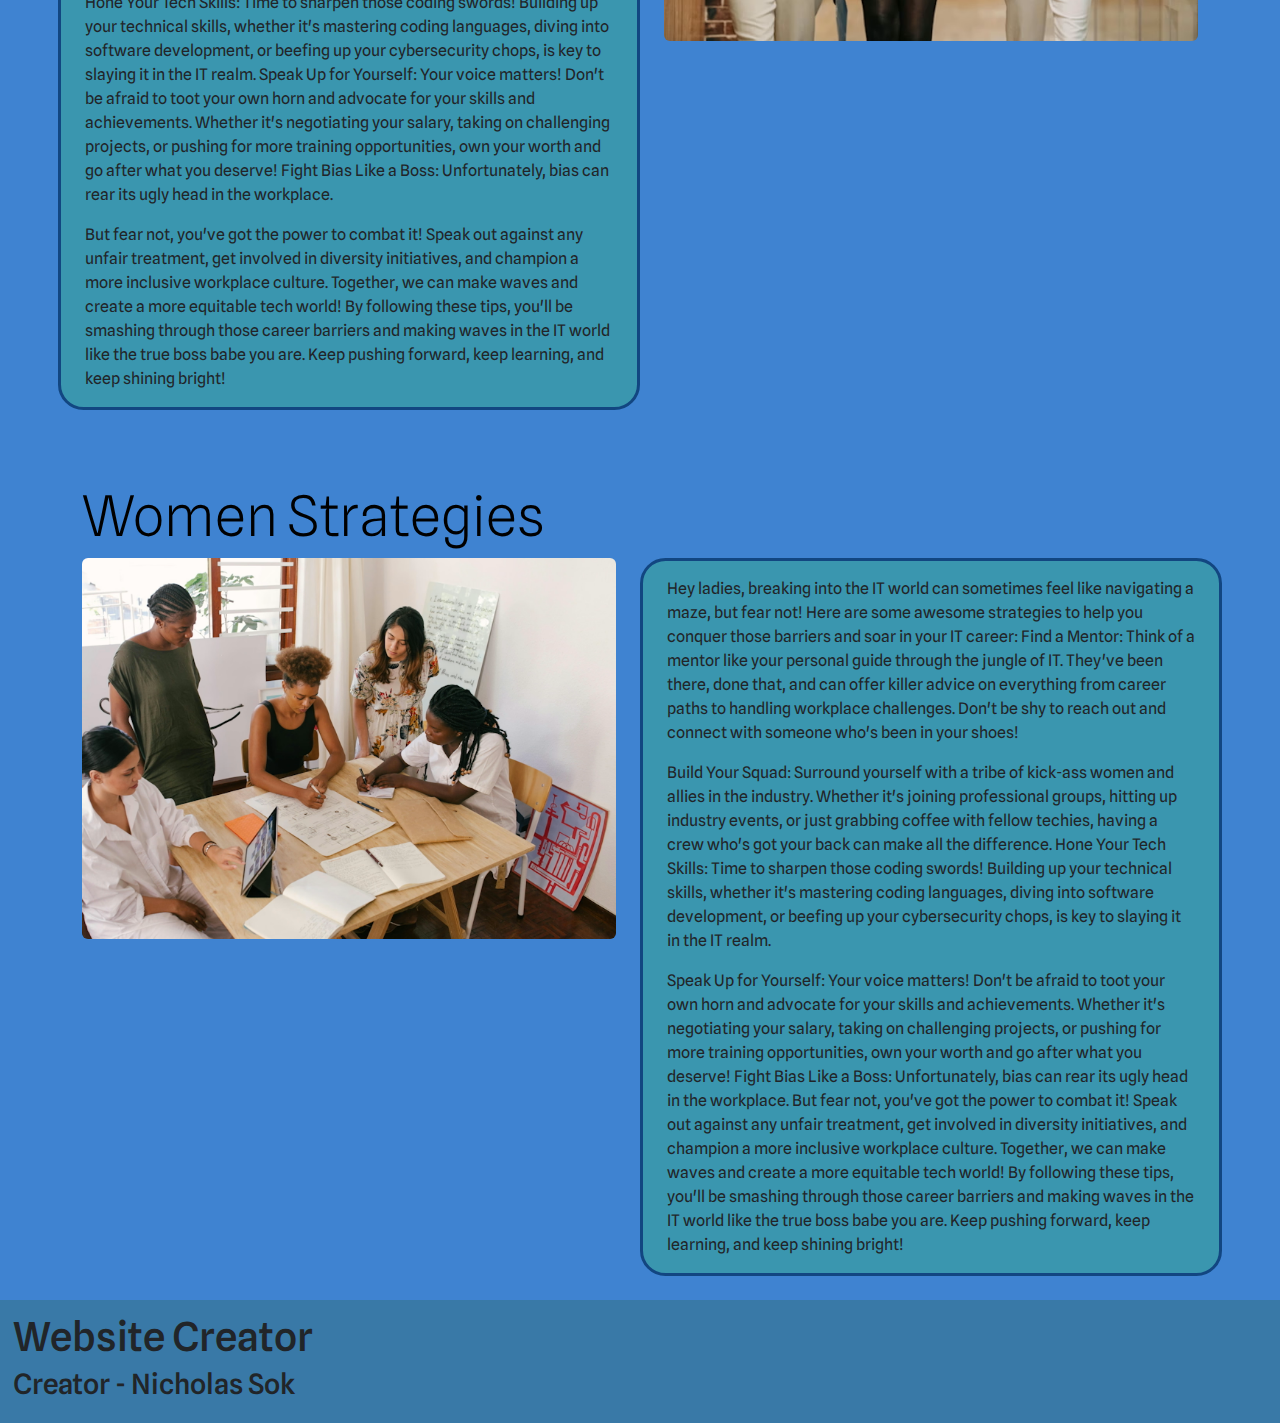
<file: page_2.html>
<!DOCTYPE html>
<html lang="en-US">
    <head>
        <title>Diversity In The IT Sector</title>
        <meta charset="UTF-8">
        <meta name="viewport" content="width=device-width, initial-scale=1.0">
        <link rel="stylesheet" href="https://cdnjs.cloudflare.com/ajax/libs/font-awesome/4.7.0/css/font-awesome.min.css">
        <link rel="preconnect" href="https://fonts.googleapis.com">
        <link rel="preconnect" href="https://fonts.gstatic.com" crossorigin>
        <link href="https://fonts.googleapis.com/css2?family=Spline+Sans:wght@300..700&display=swap" rel="stylesheet">
        <link href="https://cdn.jsdelivr.net/npm/bootstrap@5.3.3/dist/css/bootstrap.min.css" rel="stylesheet">
        <script src="https://cdn.jsdelivr.net/npm/bootstrap@5.3.3/dist/js/bootstrap.bundle.min.js"></script>
        <link rel="stylesheet" href="Hover-master/css/hover-min.css">
        <link rel="stylesheet" href="stylesheet.css">
    </head>
    <body>

        <!-- mobile navbar -->
        <nav class="navbar fixed-top d-sm-none">
            <div class="container-fluid">
                <!-- navbar logo (top left side)-->
                <img alt="Diversity Logo" src="Images/diversity_logo.png" class="img-fluid" width="32">
                <button class="navbar-toggler ms-auto" type="button" data-bs-toggle="offcanvas" data-bs-target="#offcanvasNavbar" aria-controls="offcanvasNavbar">
                    <span class="navbar-toggler-icon"></span>
                </button>
                <div class="offcanvas offcanvas-end" tabindex="-1" id="offcanvasNavbar">
                    <div class="offcanvas-header">
                        <button type="button" class="btn-close" data-bs-dismiss="offcanvas" aria-label="Close"></button>
                    </div>
                    <div class="offcanvas-body">
                        <ul class="navbar-nav justify-content-end flex-grow-1 pe-3">
                            <!--page links-->
                            <li class="nav-item">
                                <a class="nav-link active" aria-current="page" href="index.html">Home</a>
                            </li>
                            <li class="nav-item">
                                <a class="nav-link active" aria-current="page" href="page_2.html">The Lack Of Women In the IT Industry</a>
                            </li>
                            <li class="nav-item">
                                <a class="nav-link active" aria-current="page" href="page_3.html">Other Information About Diversity</a>
                            </li>
                        </ul>
                    </div>
                </div>
            </div>
        </nav>

        <!-- desktop navbar-->
        <nav class="navbar navbar-expand-lg d-sm-block">
            <div class="container-fluid">
                <!-- navbar logo (top left side)-->
                <img alt="Diversity Logo" src="Images/diversity_logo.png" class="img-fluid" width="32">
                <button class="navbar-toggler" type="button" data-bs-toggle="collapse" data-bs-target="#navbarNav" aria-controls="navbarNav" aria-expanded="false" aria-label="Toggle navigation">
                    <span class="navbar-toggler-icon"></span>
                </button>
                <div class="collapse navbar-collapse" id="navbarNav">
                    <ul class="navbar-nav ms-auto">
                        <!--page links-->
                        <li class="nav-item">
                            <a class="nav-link active hvr-sink" aria-current="page" href="index.html">Home</a>
                        </li>
                        <li class="nav-item">
                            <a class="nav-link active hvr-sink" aria-current="page" href="page_2.html">The Lack Of Women In the IT Industry</a>
                        </li>
                        <li class="nav-item">
                            <a class="nav-link active hvr-sink" aria-current="page" href="page_3.html">Other Information About Diversity</a>
                        </li>
                    </ul>
                </div>
            </div>
        </nav>

    
        <div class="main_text overflow-hidden">
            <div class="main_title">
                <!-- page_2 main title -->
                <h1 class="display-2">The Lack Women In the IT Industry</h1>  
            </div>
            <div class="main_paragraphs">
                <div class="container mt-5">
                    <div class="row gx-5 d-flex align-item-center">
                        <!-- women education heading-->
                        <h2 class="display-4">Women Education Barriers</h2>
                        <div class="col-md-6 mb-4">
                            <!-- women education image -->
                            <img src="Images/diversity_4.avif" alt="diverse_4" class="img-fluid rounded">
                        </div>
                        <div class="col-md-6 mb-4 paragraphs">
                            <!-- women education parapgraphs-->
                            <p>
                                Hey, ever wonder why fewer girls tend to pick computing classes in school? Well, here are some reasons:
                                Stereotypes: You know how sometimes people think computing is just for guys? That can totally turn girls away from it. 
                                Research shows girls are less likely to sign up for computing classes if they think it's a "guy thing."
                                Lack of Role Models: It's hard to imagine yourself doing something if you don't see people who look like you doing it.
                            </p> 
                            <p>
                                Since there aren't as many female role models in computing, girls might not feel like it's something they can do.
                                Limited Exposure: Maybe you haven't had many chances to play around with computers at school or home. 
                                That lack of exposure can make it tough to get excited about computing and can make you doubt your own skills.
                                Gender Bias: Sometimes, girls get treated differently in computing classes. They might not get chosen for leadership 
                                roles as often, or teachers might not give them as much attention. 
                            </p>
                            <p>
                                That can really mess with your confidence and interest in the subject.
                                Media Stereotypes: Have you noticed how often girls in movies or TV shows are shown doing other stuff besides coding or working with computers? 
                                It can make it seem like computing isn't something girls are supposed to do. To fix these issues, we need to make classrooms more welcoming to girls. 
                                That means showing them that computing is for everyone! We can do that by having more diverse role models, giving everyone a chance to explore computing, 
                                and making sure girls get treated just like boys in class. When we make computing more inclusive, 
                                we get to benefit from all the awesome ideas and skills that girls bring to the table!
                            </p>
                        </div>
                    </div>
                </div>
                <div class="container mt-5">
                    <div class="row gx-5 d-flex align-item-center">
                        <!-- women industry heading-->
                        <h2 class="display-4">Women Industry Barriers</h2>
                        <div class="col-md-6 mb-4 paragraphs">
                            <!-- women industry parapgraphs-->
                            <p>
                                Hey ladies, breaking into the IT world can sometimes feel like navigating a maze, but fear not! 
                                Here are some awesome strategies to help you conquer those barriers and soar in your IT career:
                                Find a Mentor: Think of a mentor like your personal guide through the jungle of IT. 
                                They've been there, done that, and can offer killer advice on everything from career paths to handling workplace challenges. 
                            </p>
                            <p>
                                Don't be shy to reach out and connect with someone who's been in your shoes!
                                Build Your Squad: Surround yourself with a tribe of kick-ass women and allies in the industry.
                                Whether it's joining professional groups, hitting up industry events, or just grabbing coffee with fellow techies, 
                                having a crew who's got your back can make all the difference.
                            </p>
                            <p>
                                Hone Your Tech Skills: Time to sharpen those coding swords! Building up your technical skills, 
                                whether it's mastering coding languages, diving into software development, or beefing up your cybersecurity chops, is key to slaying it in the IT realm.
                                Speak Up for Yourself: Your voice matters! Don't be afraid to toot your own horn and advocate for your skills and achievements. 
                                Whether it's negotiating your salary, taking on challenging projects, or pushing for more training opportunities, own your worth and go after what you deserve!
                                Fight Bias Like a Boss: Unfortunately, bias can rear its ugly head in the workplace. 
                            </p>
                            <p>
                                But fear not, you've got the power to combat it! 
                                Speak out against any unfair treatment, get involved in diversity initiatives, and champion a more inclusive workplace culture. 
                                Together, we can make waves and create a more equitable tech world!
                                By following these tips, you'll be smashing through those career barriers and making waves in the IT world like the true boss babe you are. 
                                Keep pushing forward, keep learning, and keep shining bright!
                            </p>
                        </div>
                        <div class="col-md-6 mb-4">
                            <!-- women industry image -->
                            <img src="Images/diversity_5.avif" alt="diverse_5" class="img-fluid rounded">
                        </div>
                    </div>
                </div>
                <div class="container mt-5">
                    <div class="row gx-5 d-flex align-item-center">
                        <!-- women strategies heading -->
                        <h2 class="display-4">Women Strategies</h2>
                        <div class="col-md-6 mb-4">
                            <!-- women strategies image -->
                            <img src="Images/diversity_6.avif" alt="diverse_6" class="img-fluid rounded">
                        </div>
                        <div class="col-md-6 mb-4 paragraphs">
                            <!-- women strategies paragraphs -->
                            <p>
                                Hey ladies, breaking into the IT world can sometimes feel like navigating a maze, but fear not! 
                                Here are some awesome strategies to help you conquer those barriers and soar in your IT career:
                                Find a Mentor: Think of a mentor like your personal guide through the jungle of IT. 
                                They've been there, done that, and can offer killer advice on everything from career paths to handling workplace challenges. 
                                Don't be shy to reach out and connect with someone who's been in your shoes!
                            </p>
                            <p>
                                Build Your Squad: Surround yourself with a tribe of kick-ass women and allies in the industry.
                                Whether it's joining professional groups, hitting up industry events, or just grabbing coffee with fellow techies, 
                                having a crew who's got your back can make all the difference. Hone Your Tech Skills: Time to sharpen those coding swords! 
                                Building up your technical skills, whether it's mastering coding languages, diving into software development, 
                                or beefing up your cybersecurity chops, is key to slaying it in the IT realm.
                            </p>
                            <p>
                                Speak Up for Yourself: Your voice matters! Don't be afraid to toot your own horn and advocate for your skills and achievements. 
                                Whether it's negotiating your salary, taking on challenging projects, or pushing for more training opportunities, own your worth and go after what you deserve!
                                Fight Bias Like a Boss: Unfortunately, bias can rear its ugly head in the workplace. But fear not, you've got the power to combat it! 
                                Speak out against any unfair treatment, get involved in diversity initiatives, and champion a more inclusive workplace culture. 
                                Together, we can make waves and create a more equitable tech world!
                                By following these tips, you'll be smashing through those career barriers and making waves in the IT world like the true boss babe you are. 
                                Keep pushing forward, keep learning, and keep shining bright!
                            </p>
                        </div>
                    </div>
                </div>
            </div>
        </div>
        <footer>
            <!-- footer text -->
            <div class="footer_text_1">
                <h1>Website Creator</h1>
                <h3>Creator - Nicholas Sok</h3>
            </div>
        </footer>
    </body>
</html>
</file>
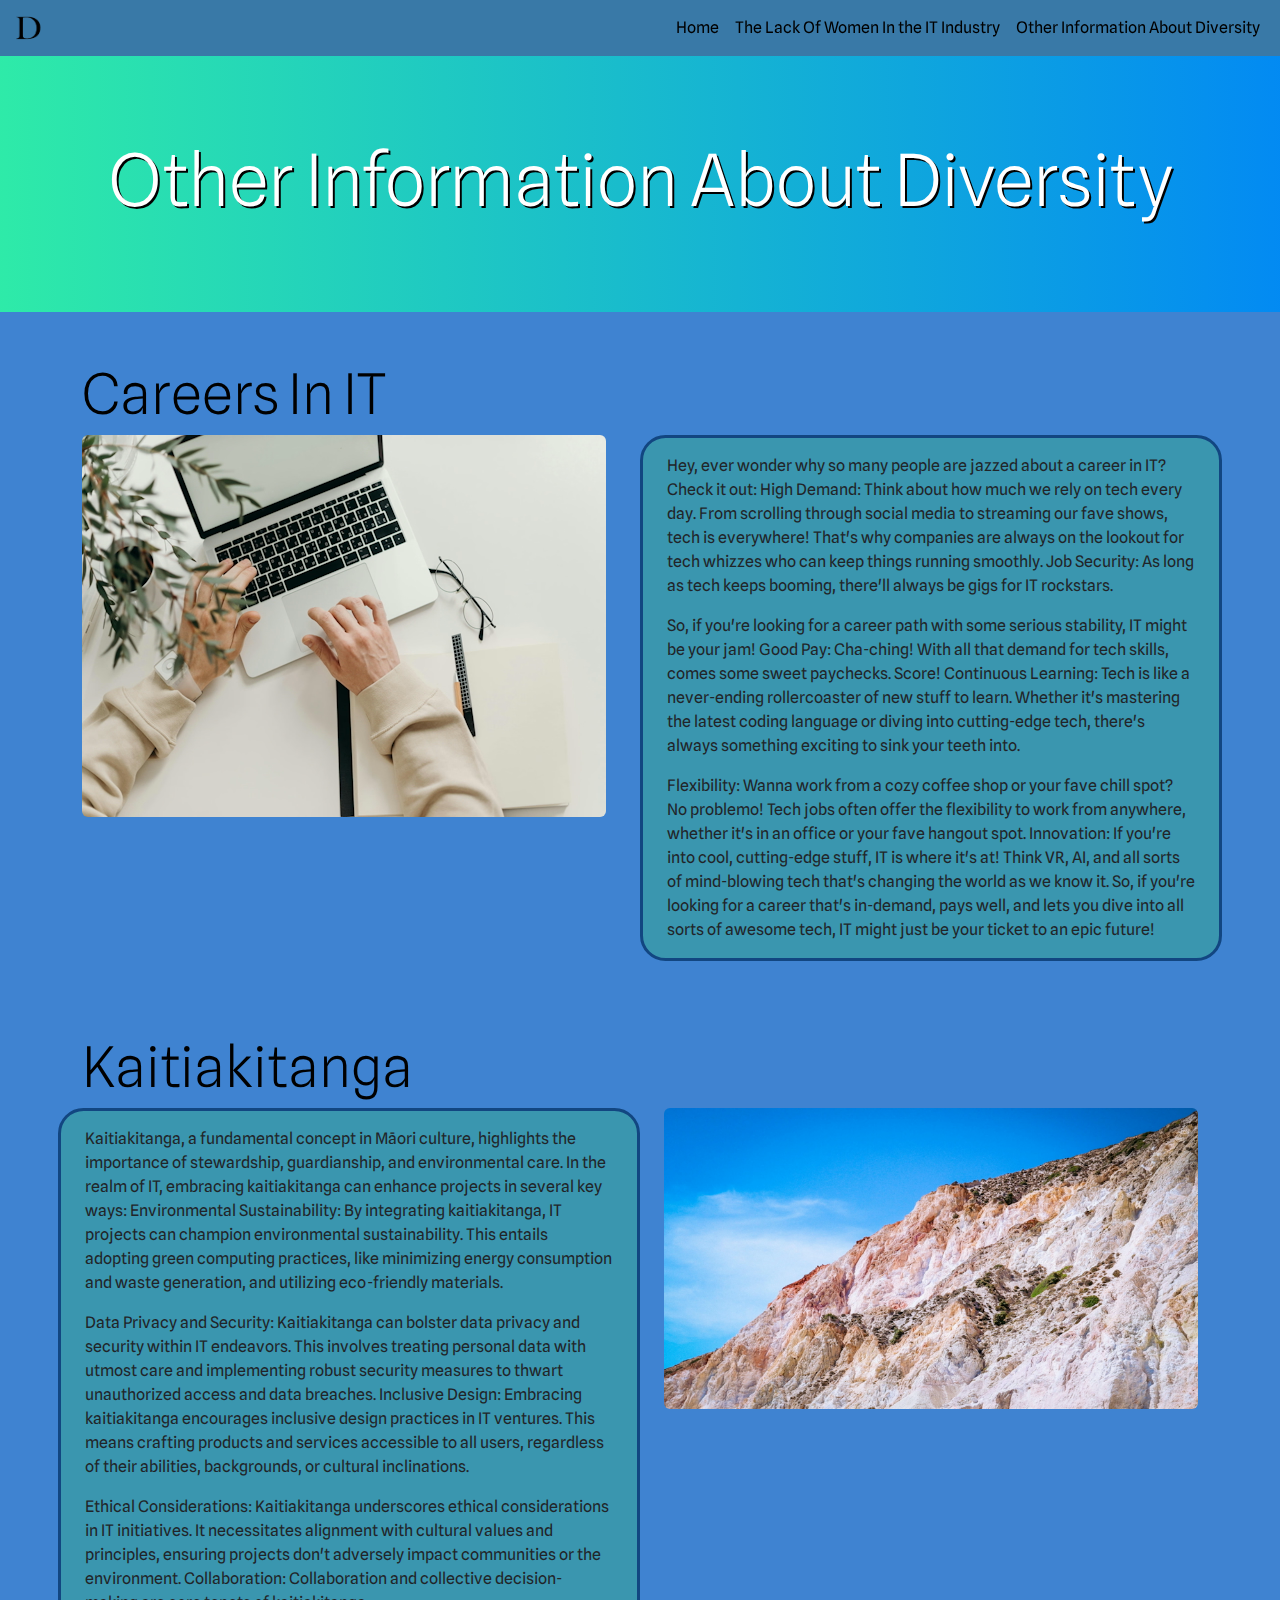
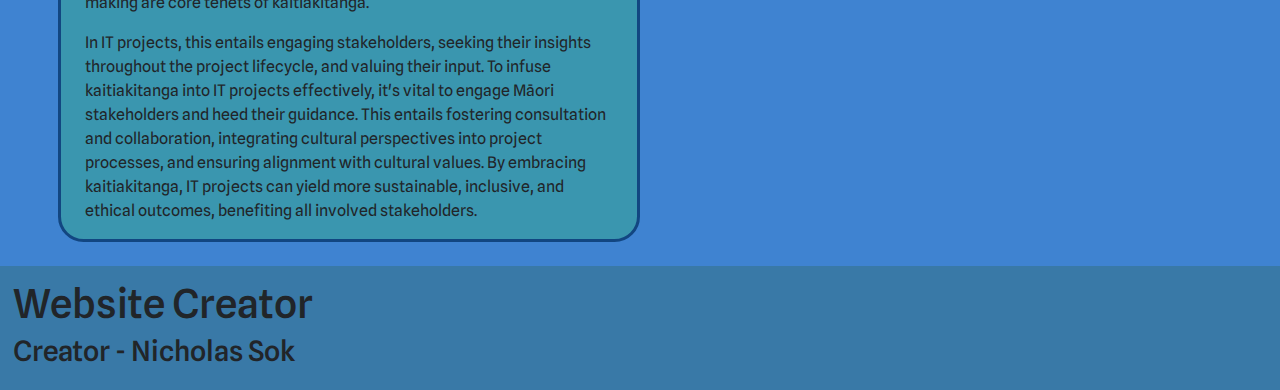
<file: page_3.html>
<!DOCTYPE html>
<html lang="en-US">
    <head>
        <title>Diversity In The IT Sector</title>
        <meta charset="UTF-8">
        <meta name="viewport" content="width=device-width, initial-scale=1.0">
        <link rel="stylesheet" href="https://cdnjs.cloudflare.com/ajax/libs/font-awesome/4.7.0/css/font-awesome.min.css">
        <link rel="preconnect" href="https://fonts.googleapis.com">
        <link rel="preconnect" href="https://fonts.gstatic.com" crossorigin>
        <link href="https://fonts.googleapis.com/css2?family=Spline+Sans:wght@300..700&display=swap" rel="stylesheet">
        <link href="https://cdn.jsdelivr.net/npm/bootstrap@5.3.3/dist/css/bootstrap.min.css" rel="stylesheet">
        <script src="https://cdn.jsdelivr.net/npm/bootstrap@5.3.3/dist/js/bootstrap.bundle.min.js"></script>
        <link rel="stylesheet" href="Hover-master/css/hover-min.css">
        <link rel="stylesheet" href="stylesheet.css">
    </head>
    <body>

        <!-- mobile navbar -->
        <nav class="navbar fixed-top d-sm-none">
            <div class="container-fluid">
                <!-- navbar logo (top left side)-->
                <img alt="Diversity Logo" src="Images/diversity_logo.png" class="img-fluid" width="32">
                <button class="navbar-toggler ms-auto" type="button" data-bs-toggle="offcanvas" data-bs-target="#offcanvasNavbar" aria-controls="offcanvasNavbar">
                    <span class="navbar-toggler-icon"></span>
                </button>
                <div class="offcanvas offcanvas-end" tabindex="-1" id="offcanvasNavbar">
                    <div class="offcanvas-header">
                        <button type="button" class="btn-close" data-bs-dismiss="offcanvas" aria-label="Close"></button>
                    </div>
                    <div class="offcanvas-body">
                        <ul class="navbar-nav justify-content-end flex-grow-1 pe-3">
                            <!--page links-->
                            <li class="nav-item">
                                <a class="nav-link active" aria-current="page" href="index.html">Home</a>
                            </li>
                            <li class="nav-item">
                                <a class="nav-link active" aria-current="page" href="page_2.html">The Lack Of Women In the IT Industry</a>
                            </li>
                            <li class="nav-item">
                                <a class="nav-link active" aria-current="page" href="page_3.html">Other Information About Diversity</a>
                            </li>
                        </ul>
                    </div>
                </div>
            </div>
        </nav>

        <!-- desktop navbar-->
        <nav class="navbar navbar-expand-lg d-sm-block">
            <div class="container-fluid">
                <!-- navbar logo (top left side)-->
                <img alt="Diversity Logo" src="Images/diversity_logo.png" class="img-fluid" width="32">
                <button class="navbar-toggler" type="button" data-bs-toggle="collapse" data-bs-target="#navbarNav" aria-controls="navbarNav" aria-expanded="false" aria-label="Toggle navigation">
                    <span class="navbar-toggler-icon"></span>
                </button>
                <div class="collapse navbar-collapse" id="navbarNav">
                    <ul class="navbar-nav ms-auto">
                        <!--page links-->
                        <li class="nav-item">
                            <a class="nav-link active hvr-sink" aria-current="page" href="index.html">Home</a>
                        </li>
                        <li class="nav-item">
                            <a class="nav-link active hvr-sink" aria-current="page" href="page_2.html">The Lack Of Women In the IT Industry</a>
                        </li>
                        <li class="nav-item">
                            <a class="nav-link active hvr-sink" aria-current="page" href="page_3.html">Other Information About Diversity</a>
                        </li>
                    </ul>
                </div>
            </div>
        </nav>
 
        <div class="main_text overflow-hidden">
            <div class="main_title">
                <!-- page_3 main title -->
                <h1 class="display-2">Other Information About Diversity</h1>
            </div>
            <div class="main_paragraphs">
                <div class="container mt-5">
                    <div class="row gx-5 d-flex align-item-center">
                        <!-- careers in IT heading -->
                        <h2 class="display-4">Careers In IT</h2>
                        <div class="col-md-6 mb-4">
                            <!-- careers in IT image -->
                            <img src="Images/diversity_7.avif" alt="diverse_7" class="img-fluid rounded">
                        </div>
                        <div class="col-md-6 paragraphs mb-4">
                            <!-- careers in IT paragraphs -->
                            <p>
                                Hey, ever wonder why so many people are jazzed about a career in IT? Check it out:
                                High Demand: Think about how much we rely on tech every day. From scrolling through social media to streaming our fave shows, tech is everywhere! 
                                That's why companies are always on the lookout for tech whizzes who can keep things running smoothly.
                                Job Security: As long as tech keeps booming, there'll always be gigs for IT rockstars. 
                            </p>
                            <p>
                                So, if you're looking for a career path with some serious stability, IT might be your jam!
                                Good Pay: Cha-ching! With all that demand for tech skills, comes some sweet paychecks. Score!
                                Continuous Learning: Tech is like a never-ending rollercoaster of new stuff to learn. 
                                Whether it's mastering the latest coding language or diving into cutting-edge tech, there's always something exciting to sink your teeth into.
                            </p>    
                            <p>
                                Flexibility: Wanna work from a cozy coffee shop or your fave chill spot? No problemo! 
                                Tech jobs often offer the flexibility to work from anywhere, whether it's in an office or your fave hangout spot.
                                Innovation: If you're into cool, cutting-edge stuff, IT is where it's at! 
                                Think VR, AI, and all sorts of mind-blowing tech that's changing the world as we know it.
                                So, if you're looking for a career that's in-demand, pays well, and lets you dive into all sorts of awesome tech, 
                                IT might just be your ticket to an epic future!
                            </p>
                        </div>
                    </div>
                </div>
                <div class="container mt-5">
                    <div class="row gx-5 d-flex align-item-center">
                        <!-- kaitiakitanga heading -->
                        <h2 class="display-4">Kaitiakitanga</h2>
                        <div class="col-md-6 paragraphs mb-4">
                            <!-- kaitiakitanga paragraphs -->
                            <p>
                                Kaitiakitanga, a fundamental concept in Māori culture, highlights the importance of stewardship, guardianship, 
                                and environmental care. In the realm of IT, embracing kaitiakitanga can enhance projects in several key ways:
                                Environmental Sustainability: By integrating kaitiakitanga, IT projects can champion environmental sustainability. 
                                This entails adopting green computing practices, like minimizing energy consumption and waste generation, and utilizing eco-friendly materials.
                            </p>
                            <p>
                                Data Privacy and Security: Kaitiakitanga can bolster data privacy and security within IT endeavors. 
                                This involves treating personal data with utmost care and implementing robust security measures to thwart unauthorized access and data breaches.
                                Inclusive Design: Embracing kaitiakitanga encourages inclusive design practices in IT ventures. 
                                This means crafting products and services accessible to all users, regardless of their abilities, backgrounds, or cultural inclinations.
                            </p>
                            <p>
                                Ethical Considerations: Kaitiakitanga underscores ethical considerations in IT initiatives. 
                                It necessitates alignment with cultural values and principles, ensuring projects don't adversely impact communities or the environment.
                                Collaboration: Collaboration and collective decision-making are core tenets of kaitiakitanga. 
                            </p>
                            <p>
                                In IT projects, this entails engaging stakeholders, seeking their insights throughout the project lifecycle, and valuing their input.
                                To infuse kaitiakitanga into IT projects effectively, it's vital to engage Māori stakeholders and heed their guidance. 
                                This entails fostering consultation and collaboration, integrating cultural perspectives into project processes, and ensuring alignment with cultural values. 
                                By embracing kaitiakitanga, IT projects can yield more sustainable, inclusive, and ethical outcomes, benefiting all involved stakeholders.
                            </p>
                        </div>
                        <div class="col-md-6 mb-4">
                            <!-- kaitiakitanga image -->
                            <img src="Images/diversity_8.avif" alt="diverse_8" class="img-fluid rounded">
                        </div>
                    </div>
                </div>
            </div>
        </div>
        <footer>
            <!-- footer text -->
            <div class="footer_text_1">
                <h1>Website Creator</h1>
                <h3>Creator - Nicholas Sok</h3>
            </div>
        </footer>
    </body>
</html>
</file>
<file: stylesheet.css>
/* text body css*/
body {
    font-family: "Spline Sans", sans-serif;
    margin: 0;
    background-attachment: fixed;
}
/* navbar background color css*/
.navbar {
    background-color: rgb(57, 121, 167);
    width: auto;
}
/* main title css*/
.main_title {
    text-shadow: 2px 2px black;
    display: flex;
    justify-content: center;
    align-items: center;
    text-align: center;
    color: white;
    height: 20vw;
    font-size: 4vw;
    background: linear-gradient(90deg, hsla(159, 82%, 55%, 1) 0%, hsla(206, 98%, 48%, 1) 100%);
}
/* main text css*/
.main_text {
    background-color: rgb(63, 131, 209);
}
/* heading 2 css*/
h2 {
    font-weight: bolder;
    color: black;
}   
/* paragraphs background css*/
.paragraphs {
    border: rgb(18, 70, 129);
    border-style: solid;
    border-radius: 2vw;
    background-color: rgb(58, 150, 175);
}
/* mobile main title and paragraphs css*/
@media (width < 990px) {

    .main_title {
        height: 30vw;
    }

    .paragraphs {
        margin: 0;
        border: rgb(18, 70, 129);
        border-style: solid;
        border-radius: 1vw;
        background-color: rgb(58, 150, 175);
    }

}
/* footer */
footer {
    padding: 1vw;
    background-color: rgb(57, 121, 167);
    height: auto;
}

/* paragraph tag */
p {
    margin-top: 1rem;
    margin-bottom: 1rem;
}
</file>
<file: Hover-master/css/demo-page.css>
/*
 * Hover.css - Demo Page
 * Author: Ian Lunn @IanLunn
 * Author URL: http://ianlunn.co.uk/
 * Github: https://github.com/IanLunn/Hover
 * Hover.css Copyright Ian Lunn 2017.
 */

/**
 * The following are default styles for the demo page,
 * you don't need to include these on your own site.
 */

@import url(http://fonts.googleapis.com/css?family=Roboto);

body {
  margin: 0;
  padding: 40px 0 0 0;
  font-family: sans-serif;
  color: #333;
  line-height: 140%;
}

hr {
  margin-top: 2em;
  background-color: #ddd;
  border: none;
  height: 1px;
}


nav ul {
  margin: 0;
  padding: 0;
  text-align: center;
  font-size: .875em;
  font-weight: 700;
}
nav li {
  list-style: none;
  display: block;
  margin-left: 1em;
  margin-right: 1em;
}
@media only screen and (min-width: 768px) {
  nav li {
    display: inline-block;
  }
}

.sep {
  color: #ddd;
  margin: 0 4px;
}

#carbonads {
  --width: 180px;
  --font-size: 14px;
}

#carbonads {
  font-family: -apple-system, BlinkMacSystemFont, "Segoe UI", Roboto, Oxygen-Sans, Ubuntu, Cantarell, "Helvetica Neue", Helvetica, Arial, sans-serif;
  display: block;
  overflow: hidden;
  margin: 0 auto;
  margin-bottom: 20px;
  max-width: var(--width);
  border-radius: 4px;
  text-align: center;
  box-shadow: 0 0 0 1px hsla(0, 0%, 0%, .1);
  background-color: hsl(0, 0%, 98%);
  font-size: var(--font-size);
  line-height: 1.5;
}

#carbonads a {
  color: inherit;
  text-decoration: none;
}

#carbonads a:hover {
  color: inherit;
}

#carbonads span {
  position: relative;
  display: block;
  overflow: hidden;
}

.carbon-img {
  display: block;
  margin-bottom: 8px;
  max-width: var(--width);
  line-height: 1;
}

.carbon-img img {
  display: block;
  margin: 0 auto;
  max-width: var(--width) !important;
  width: var(--width);
  height: auto;
}

.carbon-text {
  display: block;
  padding: 0 1em 8px;
}

.carbon-poweredby {
  display: block;
  padding: 10px var(--font-size);
  background: repeating-linear-gradient(-45deg, transparent, transparent 5px, hsla(0, 0%, 0%, .025) 5px, hsla(0, 0%, 0%, .025) 10px) hsla(203, 11%, 95%, .4);
  text-transform: uppercase;
  letter-spacing: .5px;
  font-weight: 600;
  font-size: 9px;
  line-height: 0;
}

@media only screen and (min-width: 320px) and (max-width: 759px) {
  #carbonads {
    float: none;
    margin: 0 auto;
    max-width: 330px;
  }
  #carbonads span {
    position: relative;
  }
  #carbonads > span {
    max-width: none;
  }
  .carbon-img {
    float: left;
    margin: 0;
  }

  .carbon-img img {
    max-width: 130px !important;
  }
  .carbon-text {
    float: left;
    margin-bottom: 0;
    padding: 8px 20px;
    text-align: left;
    max-width: calc(100% - 130px - 3em);
  }
  .carbon-poweredby {
    left: 130px;
    bottom: 0;
    display: block;
    width: 100%;
  }
}

.main {
  max-width: 800px;
  margin: 0 auto;
  padding: 0 20px;
}

.browsehappy {
    position: absolute;
    top: 0;
    right: 0;
    left: 0;
    padding: 1em;
    background: black;
    color: white;
    text-align: center;
}

img {
  border: none;
}

small {
    display: block;
}

p,
[class^="hvr-"] {
    font-family: 'Roboto', sans-serif;
}

[class^="hvr-"] {
  margin: .4em;
  padding: 1em;
  cursor: pointer;
  background: #e1e1e1;
  text-decoration: none;
  color: #666;
  /* Prevent highlight colour when element is tapped */
  -webkit-tap-highlight-color: rgba(0,0,0,0);

  /* Smooth fonts */
  -webkit-font-smoothing: antialiased;
	-moz-osx-font-smoothing: grayscale;
}

.aligncenter {
  text-align: center;
}

.sup {
    vertical-align: super;
    margin-left: -1em;
    padding: .21875em;
    line-height: 100%;
    font-size: .21875em;
    border: #eee solid 1px;
    border-radius: 4px;
    color: inherit;
}

.sup:hover {
    background: #eee;
}

a {
    color: #2098D1;
    text-decoration: none;
}

.footer a:hover,
.nav:hover {
    color: #207AD1;
}

.nav {
  display: inline-block;
  font-size: .8em;
}

.nav.hvr-icon-down,
.nav.hvr-icon-forward {
  padding-right: 1.2em;
}

.nav.hvr-icon-down::before,
.nav.hvr-icon-forward::before {
  right: 0;
}

.nav:hover,
.nav:focus,
.nav:active {
  text-decoration: none;
}

.intro {
  max-width: 680px;
  margin: 20px auto 0 auto;
}

.button.cta {
  display: inline-block;
  position: relative;
  margin: 1.2em 0 1em 0;
  padding: 1em;
  background: #2098D1;
  border: none;
  text-decoration: none;
  font-weight: 700;
  color: white;
}

.effects {
  margin-top: 6em;
}

h1 {
  text-align: center;
  font-size: 3em;
}

h2 {
  margin-top: 2em;
}

h3 {
  margin: 0;
}

.about {
  border-top: #333 solid 2px;
  border-bottom: #333 solid 2px;
}

.footer {
  overflow: hidden;
  width: auto;
  margin-top: 6em;
  font-size: .9em;
}

.footer a {
  text-decoration: none;
}

.credit {
  font-size: .8em;
  font-weight: normal;
}

.licenses {
  margin-top: 40px;
  margin-bottom: 60px;
}

.licenses:after {
  display: block;
  content: '';
  clear: both;
}

.license {
  display: block !important;
  margin-bottom: 20px;
  text-align: center;
  border: #2098D1 solid 1px;
}

.license:focus,
.license:hover {
  border-color: #207AD1;
}

.license:focus .button,
.license:hover .button {
  background-color: #207AD1;
  color: white;
}

.license__content {
  padding: 25px 10px;
}

.license__title {
  margin: 0;
  font-size: 28px;
  line-height: 1.4;
}

.license__title div {
  font-size: 16px;
  font-weight: 400;
}

.license__desc {
  margin-top: 30px;
  margin-bottom: 0;
  font-size: 22px;
  font-weight: 700;
}

.license__button.cta {
  display: block;
  margin: 0;
  font-size: 22px;
}

@media only screen and (min-width: 568px) {
  .license {
    width: 48%;
    float: left;
  }

  .license:nth-child(2) {
    float: right;
  }

  .license__content {
    padding: 40px 10px;
  }
}

.download {
  margin-top: 2.6em;
}

.social-button {
  display: inline-block;
  vertical-align: middle;
}

.twitter-follow-button {
    display: block;
    margin: 0 auto;
}

.follow {
    margin-bottom: 20px;
    line-height: 200%;
}

.made-by {
  display: block;
  margin-top: 3em;
  padding-top: 3em;
  padding-bottom: 1em;
  font-family: $fontFeature;
  font-size: 1.125em;
  text-align: center;
  line-height: 1.6;
  background: #181818;
  color: #777;
}

.made-by svg {
  display: block;
}

.made-by ul,
.made-by p {
  margin: 0;
  padding: 0;
}

.made-by ul {
  margin-bottom: .25em;
}

.made-by li {
  display: inline-block;
  vertical-align: middle;
  line-height: 1;
}

.made-by p {
  margin-top: .4em;
  font-size: .875em;
}

.made-by a {
  display: inline-block;
  padding: 0 .125em;
  color: #B1B1B1;
  transition-duration: .2s;
  transition-property: color;
}

.made-by a:focus,
.made-by a:hover {
  color: white;
}

.made-by i {
  font-size: 26px;
  height: 30px;
}

.made-by .follow {
  margin-top: 2em;
}

.made-by .follow iframe {
  display: block;
  margin-left: auto;
  margin-right: auto;
  margin-bottom: .5em;
}

.made-by small {
  display: block;
  margin-top: 3em;
  font-size: .625em;
}

@-webkit-keyframes circle {
  50% {
    -webkit-transform: scale(1.26923077);
    transform: scale(1.26923077);
  }
}

@keyframes circle {
  50% {
    transform: scale(1.26923077);
  }
}

@-webkit-keyframes initials {
  50% {
    -webkit-transform: translateY(-8px) translateZ(0);
    transform: translateY(-8px) translateZ(0);
  }
}

@keyframes initials {
  50% {
    transform: translateY(-8px) translateZ(0);
  }
}

.ild-ident {
  display: block;
}

.ild-ident svg {
  display: block;
  overflow: visible;
  transform: scale(1) translateZ(0);
}

.ild-ident .circle-holder {
  transform: translate(-7px, -7px);
}

.ild-ident .circle {
  transform: translate(7px, 7px);
}

.ild-ident .active .i {
  animation: initials .4s ease-in-out;
}

.ild-ident .active .l {
  animation: initials .4s .2s ease-in-out;
}

.ild-ident .active .circle {
  animation: circle .5s .1s ease-in-out;
}

#forkongithub {
    display: none;
}

#forkongithub a {
  background: #000;
  color: #fff;
  text-decoration: none;
  font-family: arial, sans-serif;
  text-align: center;
  font-weight: bold;
  padding: 5px 40px;
  font-size: 1rem;
  line-height: 2rem;
  position: relative;
  -webkit-transition: 0.5s;
  transition: 0.5s;
}

#forkongithub a:hover,
#forkongithub a:focus,
#forkongithub a:active {
  background: #2098D1;
  color: #fff;
}

#forkongithub a::before,
#forkongithub a::after {
  content: "";
  width: 100%;
  display: block;
  position: absolute;
  top: 1px;
  left: 0;
  height: 1px;
  background: #fff;
}

#forkongithub a::after {
  bottom: 1px;
  top: auto;
}

.ad {
  margin-top: 3.5em;
  padding: 3em 1.5em;
  background: #f8f8f8;
  text-align: center;
}

.ad h2 {
  margin: 0;
  margin-bottom: 2em;
  line-height: 1.4;
  font-size: 1.2em;
}

.ad a {
  display: inline-block;
  margin: 0 auto 2em auto;
}

.ad__preview {
  font-size: 0;
}

.ad__preview a {
  display: block;
  width: 75%;
}

.ad__preview img {
  width: 100%;
}

@media only screen and (min-width: 360px) {
  h1 {
    font-size: 4em;
  }
}

@media screen and (min-width: 640px) {
  #forkongithub {
    position: absolute;
    display: block;
    top: 0;
    right: 0;
    width: 200px;
    overflow: hidden;
    height: 200px;
  }

  #forkongithub a {
    width: 200px;
    position: absolute;
    top: 60px;
    right: -60px;
    -webkit-transform: rotate(45deg);
    -ms-transform: rotate(45deg);
    transform: rotate(45deg);
    box-shadow: 4px 4px 10px rgba(0,0,0,0.8);
  }

  .ad__preview a {
    display: inline-block;
    width: 32%;
  }

  .ad__preview .second {
    margin: 0 2%;
  }
}
</file>
